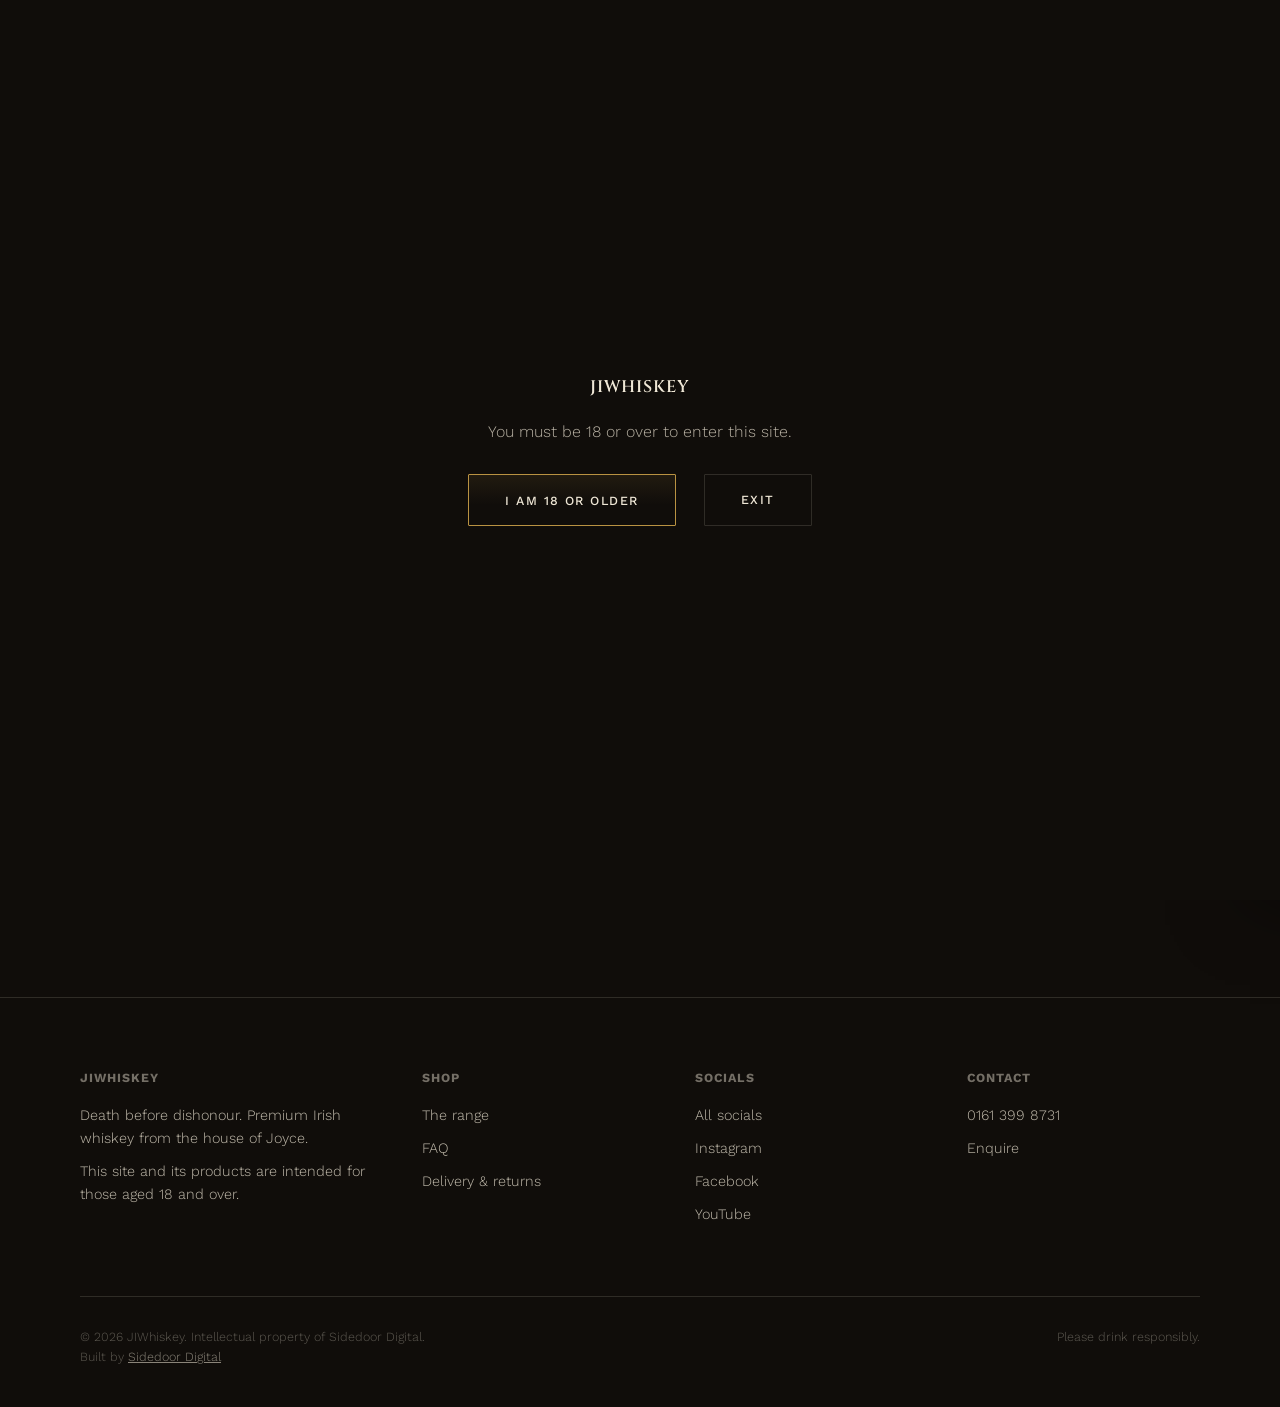
<file: contact.html>
<!DOCTYPE html>
<html lang="en">
<head>
<meta charset="UTF-8">
<meta name="viewport" content="width=device-width, initial-scale=1.0">
<title>Contact | JIWhiskey</title>
<meta name="description" content="Get in touch with JIWhiskey.">
<link rel="canonical" href="https://www.jiwhiskey.co.uk/contact.html">
<meta property="og:url" content="https://www.jiwhiskey.co.uk/contact.html">
<link rel="icon" href="/assets/icons/favicon.ico" sizes="any">
<link rel="icon" type="image/png" sizes="32x32" href="/assets/icons/favicon-32x32.png">
<link rel="icon" type="image/png" sizes="16x16" href="/assets/icons/favicon-16x16.png">
<link rel="apple-touch-icon" sizes="180x180" href="/assets/icons/apple-touch-icon.png">
<link rel="manifest" href="/site.webmanifest">
<meta name="theme-color" content="#100D0A">
<meta property="og:type" content="website">
<meta property="og:site_name" content="JIWhiskey">
<meta property="og:title" content="Contact | JIWhiskey">
<meta property="og:description" content="Get in touch with JIWhiskey.">
<meta property="og:image" content="https://www.jiwhiskey.co.uk/assets/img/og-image.jpg">
<meta property="og:image:width" content="1200">
<meta property="og:image:height" content="630">
<meta name="twitter:card" content="summary_large_image">
<meta name="twitter:title" content="Contact | JIWhiskey">
<meta name="twitter:description" content="Get in touch with JIWhiskey.">
<meta name="twitter:image" content="https://www.jiwhiskey.co.uk/assets/img/og-image.jpg">
<link rel="preconnect" href="https://fonts.googleapis.com">
<link rel="preconnect" href="https://fonts.gstatic.com" crossorigin>
<link href="https://fonts.googleapis.com/css2?family=Fraunces:opsz,wght@9..144,300;9..144,500;9..144,600;9..144,700&family=Cinzel:wght@400;600&family=Work+Sans:wght@300;400;500&display=swap" rel="stylesheet">
<link rel="stylesheet" href="/styles.css">
</head>
<body>

<div id="site-header"></div>

<section class="page-hero">
  <div class="wrap">
    <div class="eyebrow-plain">Contact</div>
    <h1>Get in touch.</h1>
  </div>
</section>

<section>
  <div class="wrap contact-grid">
    <form class="contact-form" id="contact-form">
      <label for="name">Name</label>
      <input id="name" name="name" type="text" required>
      <label for="email">Email</label>
      <input id="email" name="email" type="email" required>
      <label for="message">Message</label>
      <textarea id="message" name="message" rows="5" required></textarea>
      <input type="text" name="_gotcha" style="display:none" tabindex="-1" autocomplete="off">
      <button type="submit" class="btn">Send message</button>
      <p id="contact-status" style="margin-top:16px;font-size:0.88rem;display:none;"></p>
    </form>
    <div class="contact-details">
      <div class="eyebrow-plain">Direct</div>
      <a href="tel:01613998731">0161 399 8731</a>
      <a href="mailto:hello@jiwhiskey.co.uk">hello@jiwhiskey.co.uk</a>
      <div class="eyebrow-plain" style="margin-top:30px;">Elsewhere</div>
      <a href="/socials.html">All socials</a>
      <a href="https://www.3dfightclubofficial.com/" target="_blank" rel="noopener">3D Fight Club</a>
    </div>
  </div>
</section>

<div id="site-footer"></div>
<script src="/partials.js"></script>
<script>
  document.getElementById('contact-form').addEventListener('submit', async function (e) {
    e.preventDefault();
    var form = e.target;
    var btn = form.querySelector('button[type="submit"]');
    var status = document.getElementById('contact-status');
    var original = btn.textContent;
    btn.disabled = true;
    btn.textContent = 'Sending…';
    status.style.display = 'none';
    try {
      var res = await fetch('/api/contact', {
        method: 'POST',
        headers: { 'Content-Type': 'application/json' },
        body: JSON.stringify({
          name: form.name.value,
          email: form.email.value,
          message: form.message.value,
          _gotcha: form._gotcha.value
        })
      });
      var data = await res.json();
      if (!res.ok) throw new Error(data.error || 'Something went wrong.');
      status.textContent = "Thanks, your message is in. We'll be in touch shortly.";
      status.style.color = '#8fbf8f';
      status.style.display = 'block';
      form.reset();
    } catch (err) {
      status.textContent = err.message;
      status.style.color = '#c96a5c';
      status.style.display = 'block';
    } finally {
      btn.disabled = false;
      btn.textContent = original;
    }
  });
</script>
</body>
</html>
</file>
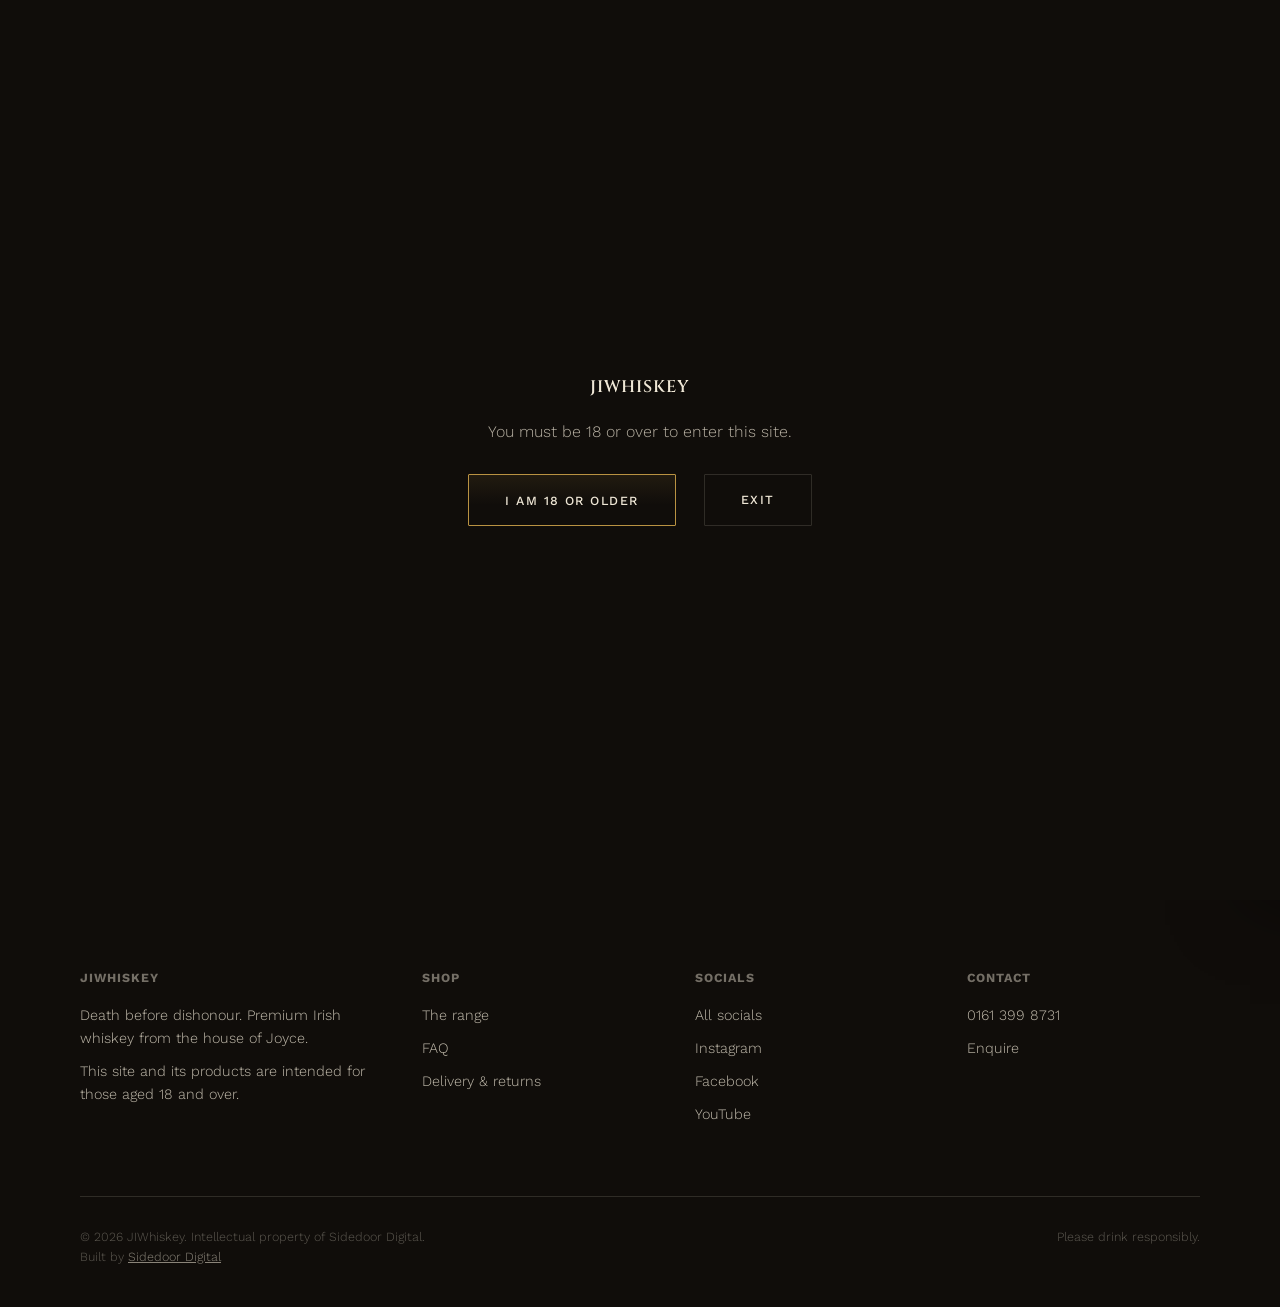
<file: delivery-returns.html>
<!DOCTYPE html>
<html lang="en">
<head>
<meta charset="UTF-8">
<meta name="viewport" content="width=device-width, initial-scale=1.0">
<title>Delivery & Returns | JIWhiskey</title>
<meta name="description" content="Delivery, returns, and terms for JIWhiskey.">
<link rel="canonical" href="https://www.jiwhiskey.co.uk/delivery-returns.html">
<meta property="og:url" content="https://www.jiwhiskey.co.uk/delivery-returns.html">
<link rel="icon" href="/assets/icons/favicon.ico" sizes="any">
<link rel="icon" type="image/png" sizes="32x32" href="/assets/icons/favicon-32x32.png">
<link rel="icon" type="image/png" sizes="16x16" href="/assets/icons/favicon-16x16.png">
<link rel="apple-touch-icon" sizes="180x180" href="/assets/icons/apple-touch-icon.png">
<link rel="manifest" href="/site.webmanifest">
<meta name="theme-color" content="#100D0A">
<meta property="og:type" content="website">
<meta property="og:site_name" content="JIWhiskey">
<meta property="og:title" content="Delivery & Returns | JIWhiskey">
<meta property="og:description" content="Delivery, returns, and terms for JIWhiskey.">
<meta property="og:image" content="https://www.jiwhiskey.co.uk/assets/img/og-image.jpg">
<meta property="og:image:width" content="1200">
<meta property="og:image:height" content="630">
<meta name="twitter:card" content="summary_large_image">
<meta name="twitter:title" content="Delivery & Returns | JIWhiskey">
<meta name="twitter:description" content="Delivery, returns, and terms for JIWhiskey.">
<meta name="twitter:image" content="https://www.jiwhiskey.co.uk/assets/img/og-image.jpg">
<link rel="preconnect" href="https://fonts.googleapis.com">
<link rel="preconnect" href="https://fonts.gstatic.com" crossorigin>
<link href="https://fonts.googleapis.com/css2?family=Fraunces:opsz,wght@9..144,300;9..144,500;9..144,600;9..144,700&family=Cinzel:wght@400;600&family=Work+Sans:wght@300;400;500&display=swap" rel="stylesheet">
<link rel="stylesheet" href="/styles.css">
</head>
<body>

<div id="site-header"></div>

<section class="page-hero">
  <div class="wrap">
    <div class="eyebrow-plain">Delivery &amp; returns</div>
    <h1>Shipping, returns, and terms.</h1>
  </div>
</section>

<section>
  <div class="wrap longform" style="max-width:800px;">
    <p>We currently ship throughout the UK and Ireland, with international shipping available to selected destinations upon request.</p>
    <p>As this is an age-restricted product, all deliveries require a signature from someone aged 18 or over. ID may be requested on delivery.</p>
    <p>If an order arrives damaged, incorrect, or there is an issue with the product, contact us promptly so we can arrange the appropriate replacement or resolution, subject to our terms and conditions.</p>
    <p>For any delivery or return query, get in touch via the <a href="/contact.html">contact page</a>.</p>
  </div>
</section>

<div id="site-footer"></div>
<script src="/partials.js"></script>
</body>
</html>
</file>
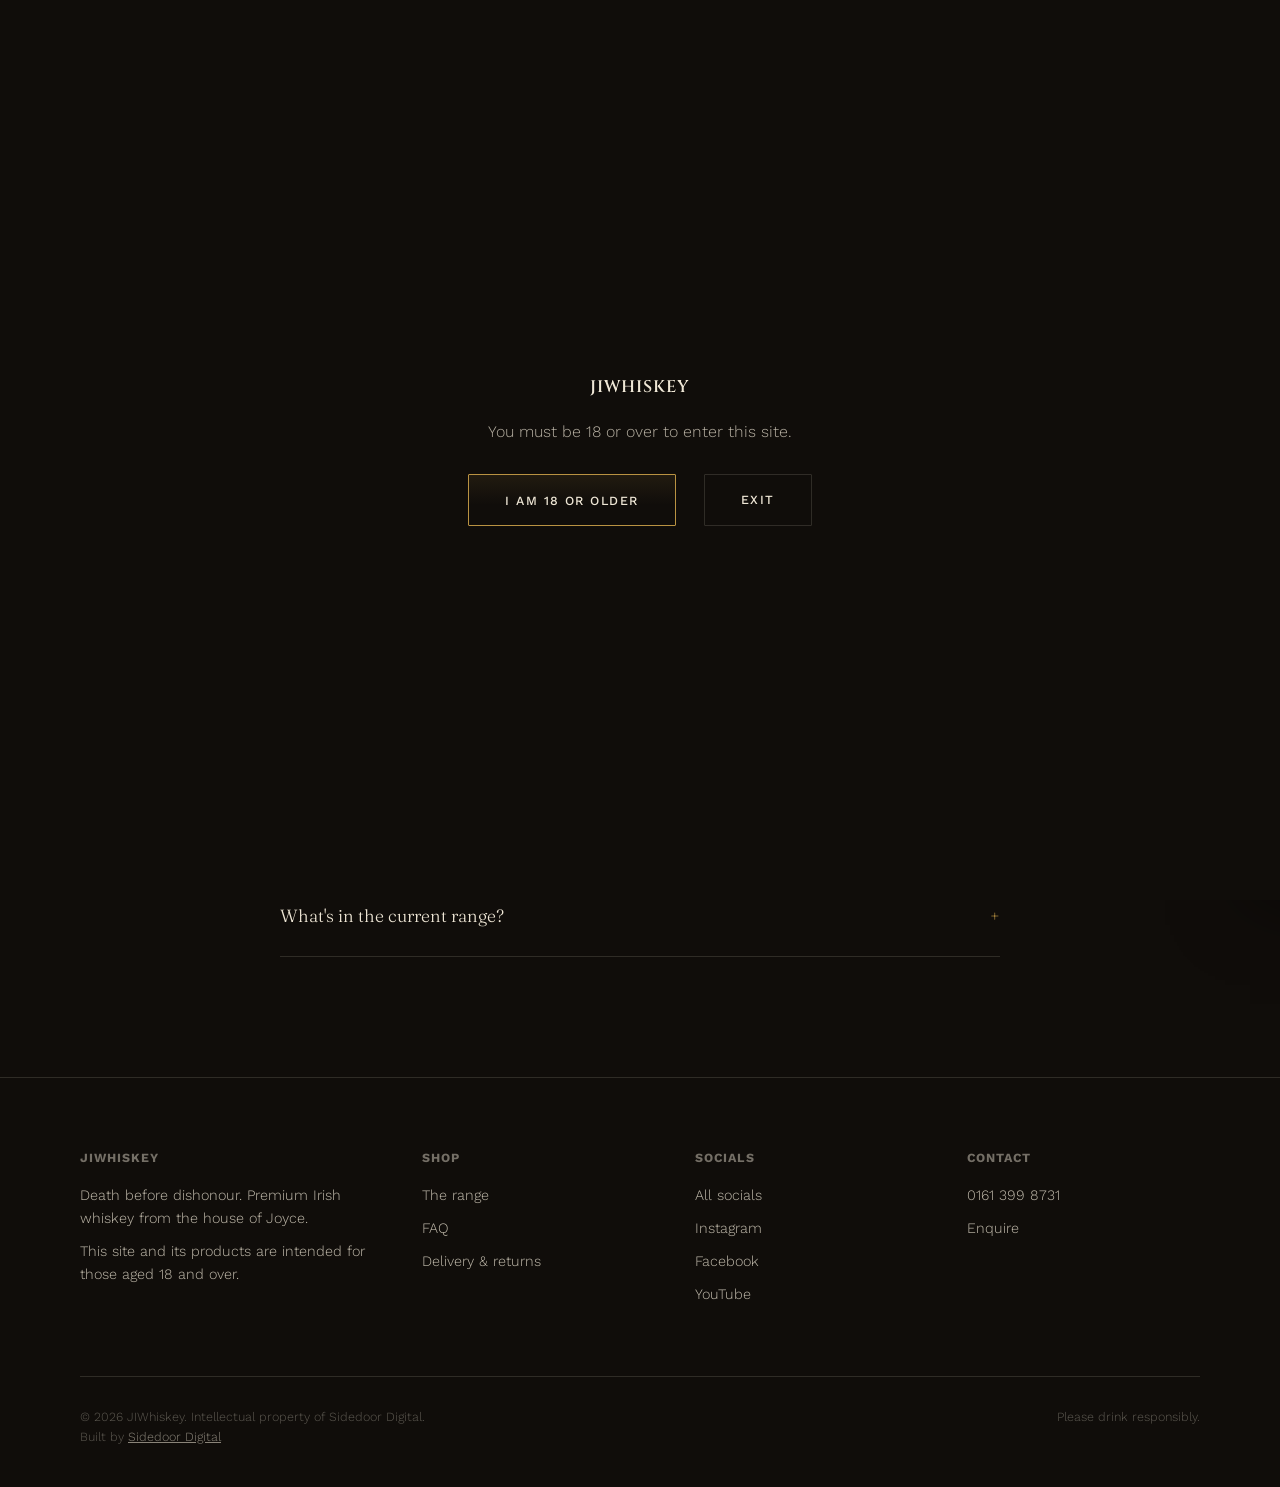
<file: faq.html>
<!DOCTYPE html>
<html lang="en">
<head>
<meta charset="UTF-8">
<meta name="viewport" content="width=device-width, initial-scale=1.0">
<title>FAQ | JIWhiskey</title>
<meta name="description" content="Frequently asked questions about JIWhiskey.">
<link rel="canonical" href="https://www.jiwhiskey.co.uk/faq.html">
<meta property="og:url" content="https://www.jiwhiskey.co.uk/faq.html">
<link rel="icon" href="/assets/icons/favicon.ico" sizes="any">
<link rel="icon" type="image/png" sizes="32x32" href="/assets/icons/favicon-32x32.png">
<link rel="icon" type="image/png" sizes="16x16" href="/assets/icons/favicon-16x16.png">
<link rel="apple-touch-icon" sizes="180x180" href="/assets/icons/apple-touch-icon.png">
<link rel="manifest" href="/site.webmanifest">
<meta name="theme-color" content="#100D0A">
<meta property="og:type" content="website">
<meta property="og:site_name" content="JIWhiskey">
<meta property="og:title" content="FAQ | JIWhiskey">
<meta property="og:description" content="Frequently asked questions about JIWhiskey.">
<meta property="og:image" content="https://www.jiwhiskey.co.uk/assets/img/og-image.jpg">
<meta property="og:image:width" content="1200">
<meta property="og:image:height" content="630">
<meta name="twitter:card" content="summary_large_image">
<meta name="twitter:title" content="FAQ | JIWhiskey">
<meta name="twitter:description" content="Frequently asked questions about JIWhiskey.">
<meta name="twitter:image" content="https://www.jiwhiskey.co.uk/assets/img/og-image.jpg">
<link rel="preconnect" href="https://fonts.googleapis.com">
<link rel="preconnect" href="https://fonts.gstatic.com" crossorigin>
<link href="https://fonts.googleapis.com/css2?family=Fraunces:opsz,wght@9..144,300;9..144,500;9..144,600;9..144,700&family=Cinzel:wght@400;600&family=Work+Sans:wght@300;400;500&display=swap" rel="stylesheet">
<link rel="stylesheet" href="/styles.css">
<script type="application/ld+json">
{
  "@context": "https://schema.org",
  "@type": "FAQPage",
  "mainEntity": [
    {
      "@type": "Question",
      "name": "Where do you ship?",
      "acceptedAnswer": { "@type": "Answer", "text": "We currently ship throughout the UK and Ireland, with international shipping available to selected destinations upon request." }
    },
    {
      "@type": "Question",
      "name": "How is the whiskey made?",
      "acceptedAnswer": { "@type": "Answer", "text": "JIWhiskey is produced and distilled in Ireland using carefully selected Irish whiskey. It is matured and finished to create a smooth, rich character, with cask selection playing an important part in the final flavour profile." }
    },
    {
      "@type": "Question",
      "name": "What's your returns policy?",
      "acceptedAnswer": { "@type": "Answer", "text": "If an order arrives damaged, incorrect, or there is an issue with the product, customers should contact us promptly so we can arrange the appropriate replacement or resolution, subject to our terms and conditions." }
    },
    {
      "@type": "Question",
      "name": "Do you offer trade or bulk orders?",
      "acceptedAnswer": { "@type": "Answer", "text": "Yes, we welcome trade, wholesale and bulk enquiries from bars, restaurants, retailers, distributors and other businesses. MOQs and preferential trade pricing can be discussed depending on order quantity and requirements." }
    },
    {
      "@type": "Question",
      "name": "What's in the current range?",
      "acceptedAnswer": { "@type": "Answer", "text": "Our range includes JIWhiskey Classic, our signature smooth Irish whiskey, alongside JIWhiskey Orange, which brings a distinctive orange flavour to the range." }
    }
  ]
}
</script>
</head>
<body>

<div id="site-header"></div>

<section class="page-hero">
  <div class="wrap">
    <div class="eyebrow-plain">FAQ</div>
    <h1>Questions, answered.</h1>
  </div>
</section>

<section>
  <div class="wrap" style="max-width:800px;">
    <details class="faq-item" open>
      <summary>Where do you ship?</summary>
      <p>We currently ship throughout the UK and Ireland, with international shipping available to selected destinations upon request.</p>
    </details>
    <details class="faq-item">
      <summary>How is the whiskey made?</summary>
      <p>JIWhiskey is produced and distilled in Ireland using carefully selected Irish whiskey. Our whiskey is matured and finished to create a smooth, rich character, with cask selection playing an important part in the final flavour profile.</p>
    </details>
    <details class="faq-item">
      <summary>What's your returns policy?</summary>
      <p>We have a straightforward returns policy. If an order arrives damaged, incorrect, or there is an issue with the product, customers should contact us promptly so we can arrange the appropriate replacement or resolution, subject to our terms and conditions.</p>
    </details>
    <details class="faq-item">
      <summary>Do you offer trade or bulk orders?</summary>
      <p>Yes, we welcome trade, wholesale and bulk enquiries from bars, restaurants, retailers, distributors and other businesses. MOQs and preferential trade pricing can be discussed depending on order quantity and requirements.</p>
    </details>
    <details class="faq-item">
      <summary>What's in the current range?</summary>
      <p>Our range includes JIWhiskey Classic, our signature smooth Irish whiskey, alongside our new JIWhiskey Orange, which brings a distinctive orange flavour to the range. Full specifications, including ABV, age statement and individual cask/finish details, can be supplied for each product upon request.</p>
    </details>
  </div>
</section>

<div id="site-footer"></div>
<script src="/partials.js"></script>
</body>
</html>
</file>
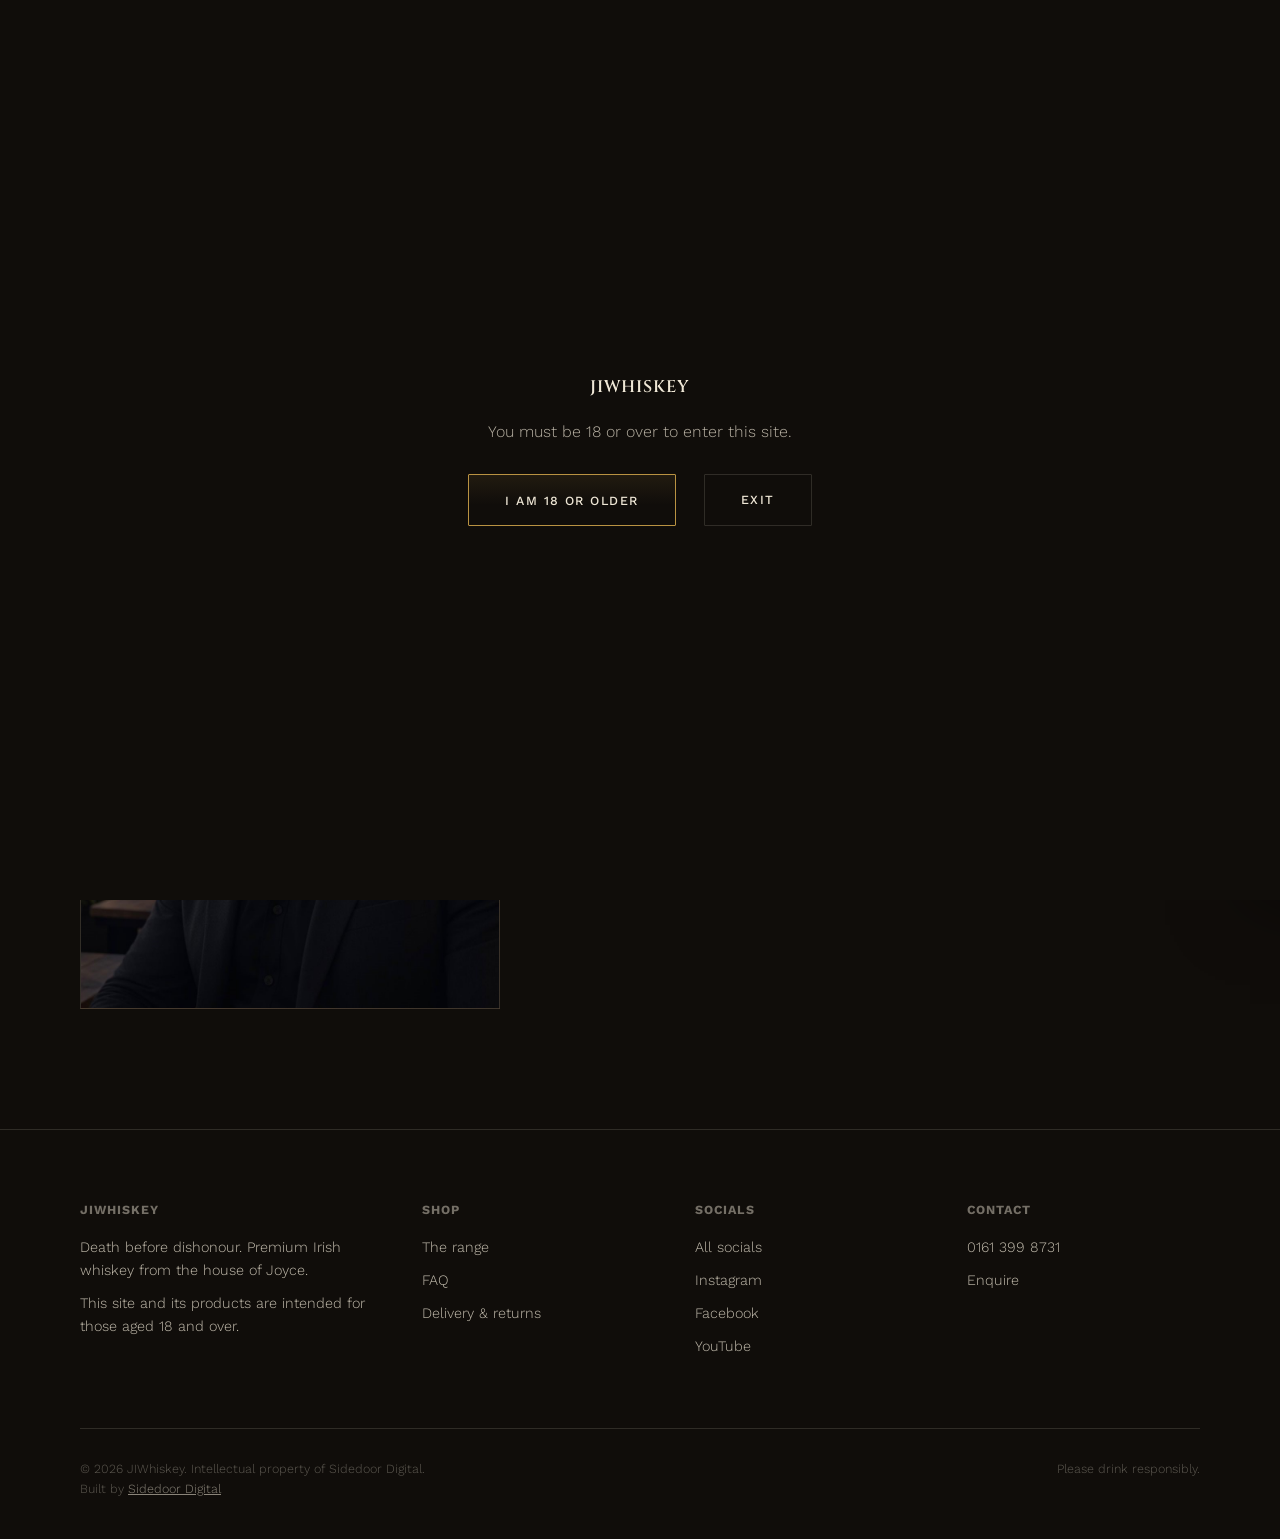
<file: founder.html>
<!DOCTYPE html>
<html lang="en">
<head>
<meta charset="UTF-8">
<meta name="viewport" content="width=device-width, initial-scale=1.0">
<title>The Founder | JIWhiskey</title>
<meta name="description" content="Dougie Joyce, founder of JIWhiskey.">
<link rel="canonical" href="https://www.jiwhiskey.co.uk/founder.html">
<meta property="og:url" content="https://www.jiwhiskey.co.uk/founder.html">
<link rel="icon" href="/assets/icons/favicon.ico" sizes="any">
<link rel="icon" type="image/png" sizes="32x32" href="/assets/icons/favicon-32x32.png">
<link rel="icon" type="image/png" sizes="16x16" href="/assets/icons/favicon-16x16.png">
<link rel="apple-touch-icon" sizes="180x180" href="/assets/icons/apple-touch-icon.png">
<link rel="manifest" href="/site.webmanifest">
<meta name="theme-color" content="#100D0A">
<meta property="og:type" content="website">
<meta property="og:site_name" content="JIWhiskey">
<meta property="og:title" content="The Founder | JIWhiskey">
<meta property="og:description" content="Dougie Joyce, founder of JIWhiskey.">
<meta property="og:image" content="https://www.jiwhiskey.co.uk/assets/img/og-image.jpg">
<meta property="og:image:width" content="1200">
<meta property="og:image:height" content="630">
<meta name="twitter:card" content="summary_large_image">
<meta name="twitter:title" content="The Founder | JIWhiskey">
<meta name="twitter:description" content="Dougie Joyce, founder of JIWhiskey.">
<meta name="twitter:image" content="https://www.jiwhiskey.co.uk/assets/img/og-image.jpg">
<link rel="preconnect" href="https://fonts.googleapis.com">
<link rel="preconnect" href="https://fonts.gstatic.com" crossorigin>
<link href="https://fonts.googleapis.com/css2?family=Fraunces:opsz,wght@9..144,300;9..144,500;9..144,600;9..144,700&family=Cinzel:wght@400;600&family=Work+Sans:wght@300;400;500&display=swap" rel="stylesheet">
<link rel="stylesheet" href="/styles.css">
</head>
<body>

<div id="site-header"></div>

<section class="page-hero">
  <div class="wrap">
    <div class="eyebrow-plain">The founder</div>
    <h1>Dougie Joyce</h1>
  </div>
</section>

<section>
  <div class="wrap founder-inner" style="display:grid;grid-template-columns:0.8fr 1.2fr;gap:70px;align-items:start;">
    <div class="founder-portrait" style="aspect-ratio:4/5;padding:0;overflow:hidden;">
      <img src="/assets/img/dougie-founder.png" alt="Dougie Joyce" style="width:100%;height:100%;object-fit:cover;display:block;">
    </div>
    <div class="longform">
      <p>Dougie built his name before he built this bottle. Founder of 3D Fight Club, owner of DJ Gym Wear, and a man whose reputation was earned in the ring long before it was printed on a label.</p>
      <p>JIWhiskey is the next chapter of that same story, carrying the Joyce family history and the Irish Traveller heritage he was raised in. Every decision on this whiskey, from the label to the taste, went through him first.</p>
      <p>Under his lead, the brand is set to grow beyond the UK and Ireland into the wider whiskey market, backed by the same following that's built everything else he's put his name to.</p>
      <div class="sign">Dougie Joyce</div>
    </div>
  </div>
</section>

<div id="site-footer"></div>
<script src="/partials.js"></script>
</body>
</html>
</file>
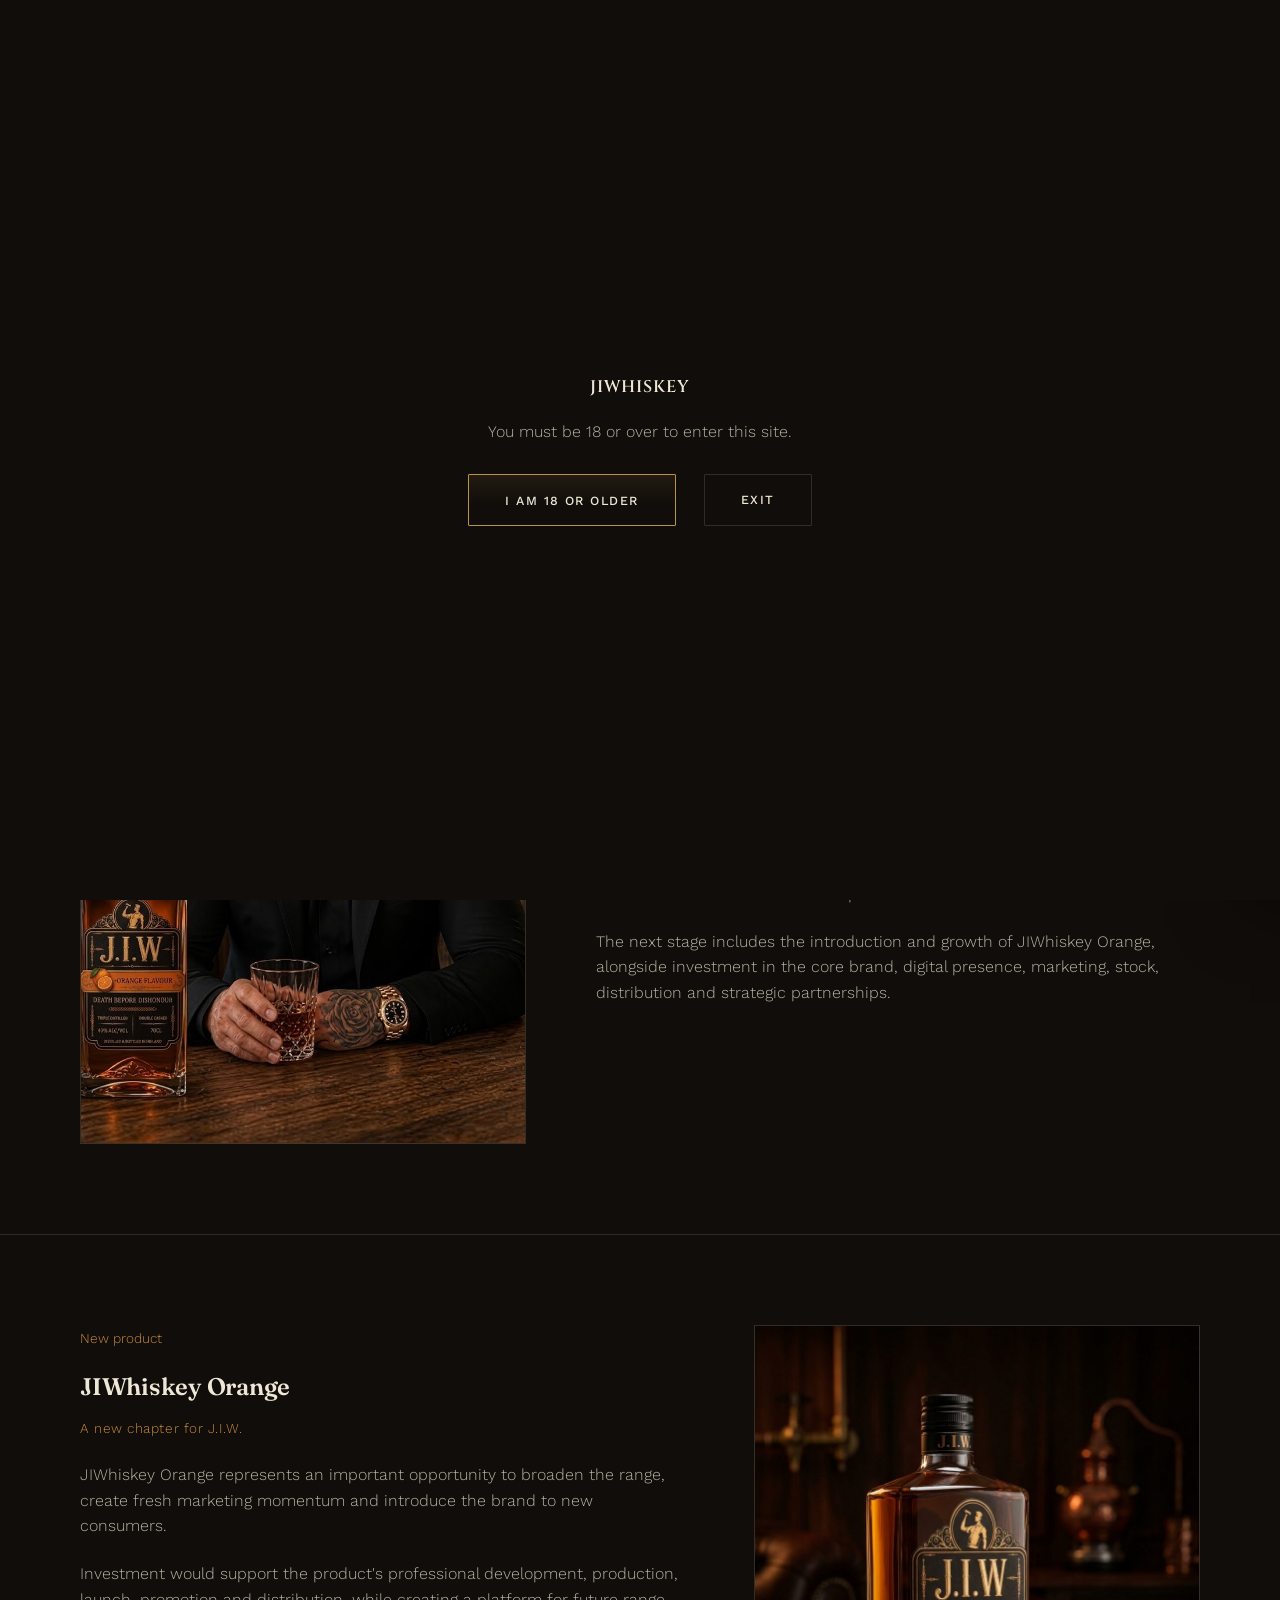
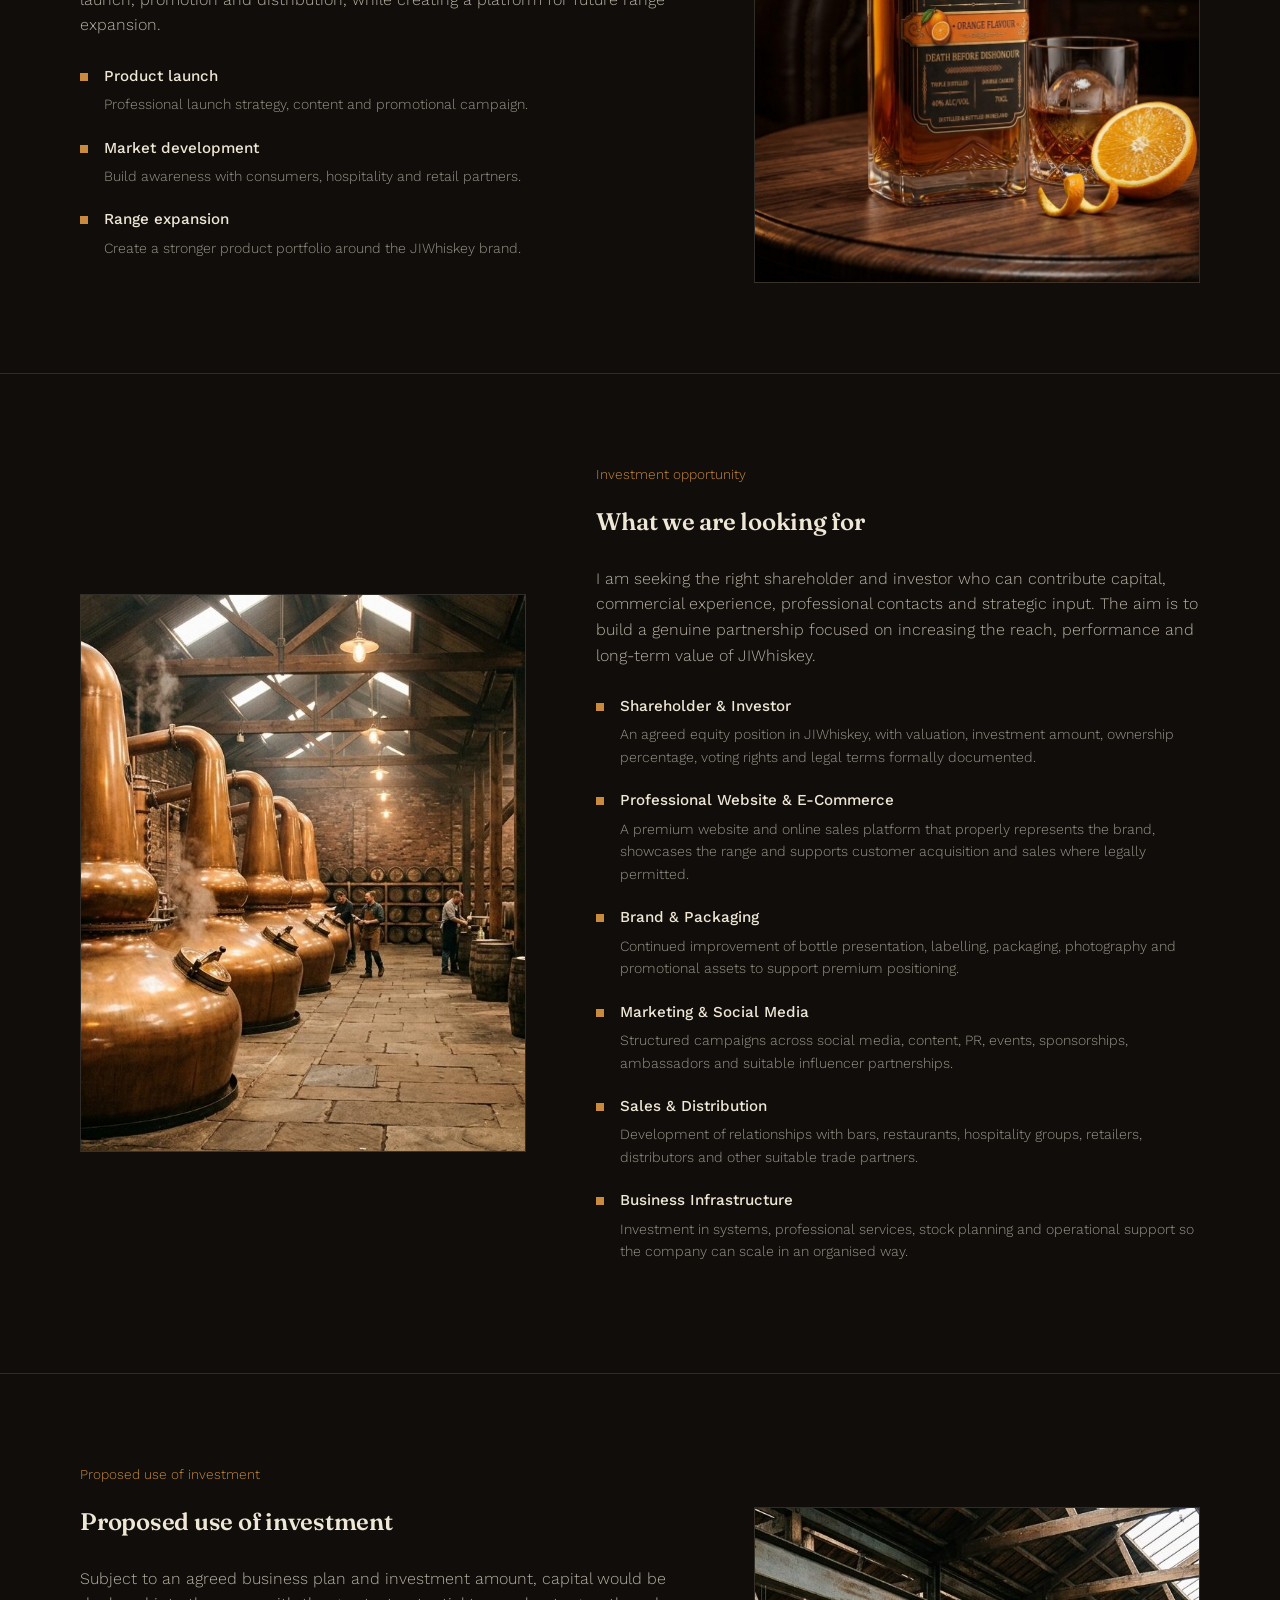
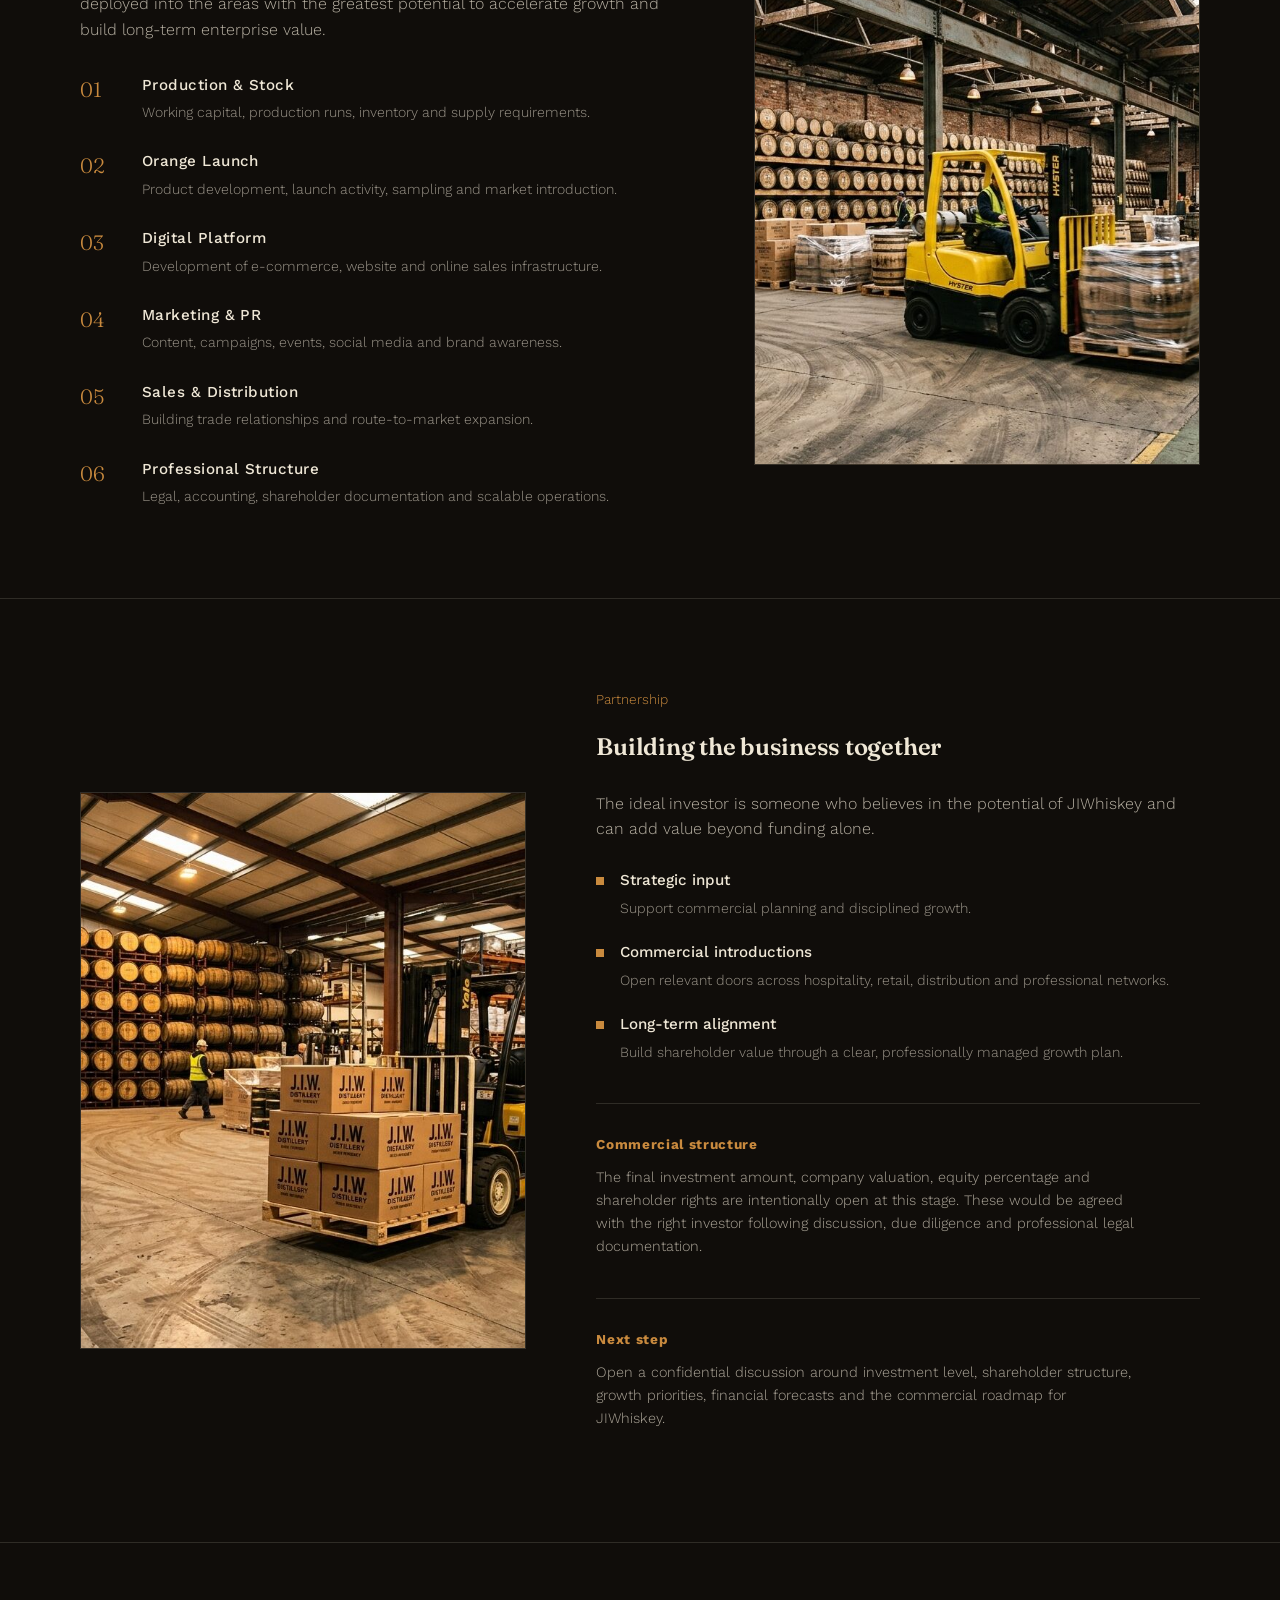
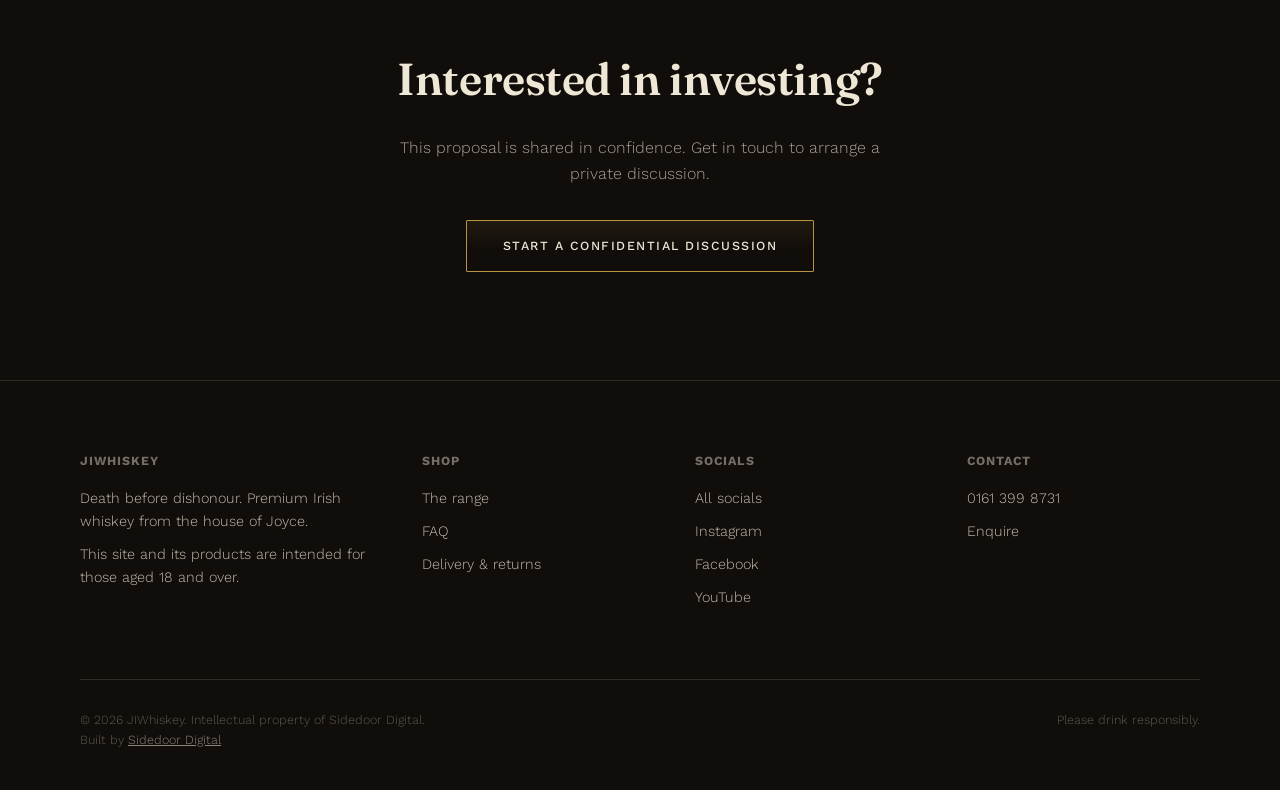
<file: investment.html>
<!DOCTYPE html>
<html lang="en">
<head>
<meta charset="UTF-8">
<meta name="viewport" content="width=device-width, initial-scale=1.0">
<title>Investment | JIWhiskey</title>
<meta name="description" content="A private investment and growth proposal for JIWhiskey.">
<link rel="canonical" href="https://www.jiwhiskey.co.uk/investment.html">
<meta property="og:url" content="https://www.jiwhiskey.co.uk/investment.html">
<link rel="icon" href="/assets/icons/favicon.ico" sizes="any">
<link rel="icon" type="image/png" sizes="32x32" href="/assets/icons/favicon-32x32.png">
<link rel="icon" type="image/png" sizes="16x16" href="/assets/icons/favicon-16x16.png">
<link rel="apple-touch-icon" sizes="180x180" href="/assets/icons/apple-touch-icon.png">
<link rel="manifest" href="/site.webmanifest">
<meta name="theme-color" content="#100D0A">
<meta property="og:type" content="website">
<meta property="og:site_name" content="JIWhiskey">
<meta property="og:title" content="Investment | JIWhiskey">
<meta property="og:description" content="A private investment and growth proposal for JIWhiskey.">
<meta property="og:image" content="https://www.jiwhiskey.co.uk/assets/img/og-image.jpg">
<meta property="og:image:width" content="1200">
<meta property="og:image:height" content="630">
<meta name="twitter:card" content="summary_large_image">
<meta name="twitter:title" content="Investment | JIWhiskey">
<meta name="twitter:description" content="A private investment and growth proposal for JIWhiskey.">
<meta name="twitter:image" content="https://www.jiwhiskey.co.uk/assets/img/og-image.jpg">
<meta name="robots" content="noindex, nofollow">
<link rel="preconnect" href="https://fonts.googleapis.com">
<link rel="preconnect" href="https://fonts.gstatic.com" crossorigin>
<link href="https://fonts.googleapis.com/css2?family=Fraunces:opsz,wght@9..144,300;9..144,500;9..144,600;9..144,700&family=Cinzel:wght@400;600&family=Work+Sans:wght@300;400;500&display=swap" rel="stylesheet">
<link rel="stylesheet" href="/styles.css">
</head>
<body>

<div id="site-header"></div>

<section class="page-hero" style="background:linear-gradient(180deg, rgba(16,13,10,0.55), rgba(16,13,10,0.94)), url('/assets/img/investment/hero-cover.jpg') center 65%/cover no-repeat;">
  <div class="wrap">
    <div class="inv-banner">Confidential investor brochure &mdash; not for public distribution</div>
    <div class="eyebrow-plain">Established 2022</div>
    <h1>Private investment &amp; growth proposal</h1>
    <p style="max-width:56ch;color:rgba(239,231,214,0.72);margin-top:20px;">A premium investment opportunity focused on scaling the JIWhiskey brand and launching JIWhiskey Orange.</p>
  </div>
</section>

<section class="inv-section">
  <div class="wrap inv-grid">
    <div class="inv-media"><img src="/assets/img/investment/founder-bottle.jpg" alt="JIWhiskey at the distillery"></div>
    <div class="longform">
      <div class="eyebrow-plain">The brand</div>
      <h2 style="margin-bottom:24px;">Established. Distinctive. Ready to grow.</h2>
      <p>JIWhiskey has been established since 2022 and is entering its next phase of development. The objective is to build a stronger, more professionally structured whiskey business with a clear identity, premium presentation and the commercial infrastructure required to scale.</p>
      <p>The next stage includes the introduction and growth of JIWhiskey Orange, alongside investment in the core brand, digital presence, marketing, stock, distribution and strategic partnerships.</p>
    </div>
  </div>
</section>

<section class="inv-section">
  <div class="wrap inv-grid reverse">
    <div class="inv-media"><img src="/assets/img/investment/orange-bottle.jpg" alt="JIWhiskey Orange bottle"></div>
    <div class="longform">
      <div class="eyebrow-plain">New product</div>
      <h2 style="margin-bottom:12px;">JIWhiskey Orange</h2>
      <p style="color:var(--whiskey-light);font-size:0.85rem;letter-spacing:0.04em;margin-bottom:22px;">A new chapter for J.I.W.</p>
      <p>JIWhiskey Orange represents an important opportunity to broaden the range, create fresh marketing momentum and introduce the brand to new consumers.</p>
      <p>Investment would support the product's professional development, production, launch, promotion and distribution, while creating a platform for future range expansion.</p>
      <ul class="inv-list">
        <li><h4>Product launch</h4><p>Professional launch strategy, content and promotional campaign.</p></li>
        <li><h4>Market development</h4><p>Build awareness with consumers, hospitality and retail partners.</p></li>
        <li><h4>Range expansion</h4><p>Create a stronger product portfolio around the JIWhiskey brand.</p></li>
      </ul>
    </div>
  </div>
</section>

<section class="inv-section">
  <div class="wrap inv-grid">
    <div class="inv-media"><img src="/assets/img/investment/distillery-stills.jpg" alt="Distillery copper stills"></div>
    <div class="longform">
      <div class="eyebrow-plain">Investment opportunity</div>
      <h2 style="margin-bottom:24px;">What we are looking for</h2>
      <p>I am seeking the right shareholder and investor who can contribute capital, commercial experience, professional contacts and strategic input. The aim is to build a genuine partnership focused on increasing the reach, performance and long-term value of JIWhiskey.</p>
      <ul class="inv-list">
        <li><h4>Shareholder &amp; Investor</h4><p>An agreed equity position in JIWhiskey, with valuation, investment amount, ownership percentage, voting rights and legal terms formally documented.</p></li>
        <li><h4>Professional Website &amp; E-Commerce</h4><p>A premium website and online sales platform that properly represents the brand, showcases the range and supports customer acquisition and sales where legally permitted.</p></li>
        <li><h4>Brand &amp; Packaging</h4><p>Continued improvement of bottle presentation, labelling, packaging, photography and promotional assets to support premium positioning.</p></li>
        <li><h4>Marketing &amp; Social Media</h4><p>Structured campaigns across social media, content, PR, events, sponsorships, ambassadors and suitable influencer partnerships.</p></li>
        <li><h4>Sales &amp; Distribution</h4><p>Development of relationships with bars, restaurants, hospitality groups, retailers, distributors and other suitable trade partners.</p></li>
        <li><h4>Business Infrastructure</h4><p>Investment in systems, professional services, stock planning and operational support so the company can scale in an organised way.</p></li>
      </ul>
    </div>
  </div>
</section>

<section class="inv-section">
  <div class="wrap inv-grid reverse">
    <div class="inv-media"><img src="/assets/img/investment/warehouse-stock.jpg" alt="Warehouse stock and logistics"></div>
    <div class="longform">
      <div class="eyebrow-plain">Proposed use of investment</div>
      <h2 style="margin-bottom:24px;">Proposed use of investment</h2>
      <p>Subject to an agreed business plan and investment amount, capital would be deployed into the areas with the greatest potential to accelerate growth and build long-term enterprise value.</p>
      <ol class="inv-numbered">
        <li><span class="num">01</span><div><h4>Production &amp; Stock</h4><p>Working capital, production runs, inventory and supply requirements.</p></div></li>
        <li><span class="num">02</span><div><h4>Orange Launch</h4><p>Product development, launch activity, sampling and market introduction.</p></div></li>
        <li><span class="num">03</span><div><h4>Digital Platform</h4><p>Development of e-commerce, website and online sales infrastructure.</p></div></li>
        <li><span class="num">04</span><div><h4>Marketing &amp; PR</h4><p>Content, campaigns, events, social media and brand awareness.</p></div></li>
        <li><span class="num">05</span><div><h4>Sales &amp; Distribution</h4><p>Building trade relationships and route-to-market expansion.</p></div></li>
        <li><span class="num">06</span><div><h4>Professional Structure</h4><p>Legal, accounting, shareholder documentation and scalable operations.</p></div></li>
      </ol>
    </div>
  </div>
</section>

<section class="inv-section">
  <div class="wrap inv-grid">
    <div class="inv-media"><img src="/assets/img/investment/barrels.jpg" alt="J.I.W distillery barrel store"></div>
    <div class="longform">
      <div class="eyebrow-plain">Partnership</div>
      <h2 style="margin-bottom:24px;">Building the business together</h2>
      <p>The ideal investor is someone who believes in the potential of JIWhiskey and can add value beyond funding alone.</p>
      <ul class="inv-list">
        <li><h4>Strategic input</h4><p>Support commercial planning and disciplined growth.</p></li>
        <li><h4>Commercial introductions</h4><p>Open relevant doors across hospitality, retail, distribution and professional networks.</p></li>
        <li><h4>Long-term alignment</h4><p>Build shareholder value through a clear, professionally managed growth plan.</p></li>
      </ul>
      <div class="inv-note">
        <h4>Commercial structure</h4>
        <p>The final investment amount, company valuation, equity percentage and shareholder rights are intentionally open at this stage. These would be agreed with the right investor following discussion, due diligence and professional legal documentation.</p>
      </div>
      <div class="inv-note">
        <h4>Next step</h4>
        <p>Open a confidential discussion around investment level, shareholder structure, growth priorities, financial forecasts and the commercial roadmap for JIWhiskey.</p>
      </div>
    </div>
  </div>
</section>

<section class="inv-cta">
  <div class="wrap">
    <h2>Interested in investing?</h2>
    <p>This proposal is shared in confidence. Get in touch to arrange a private discussion.</p>
    <a href="/contact.html" class="btn">Start a confidential discussion</a>
  </div>
</section>

<div id="site-footer"></div>
<script src="/partials.js"></script>
</body>
</html>
</file>
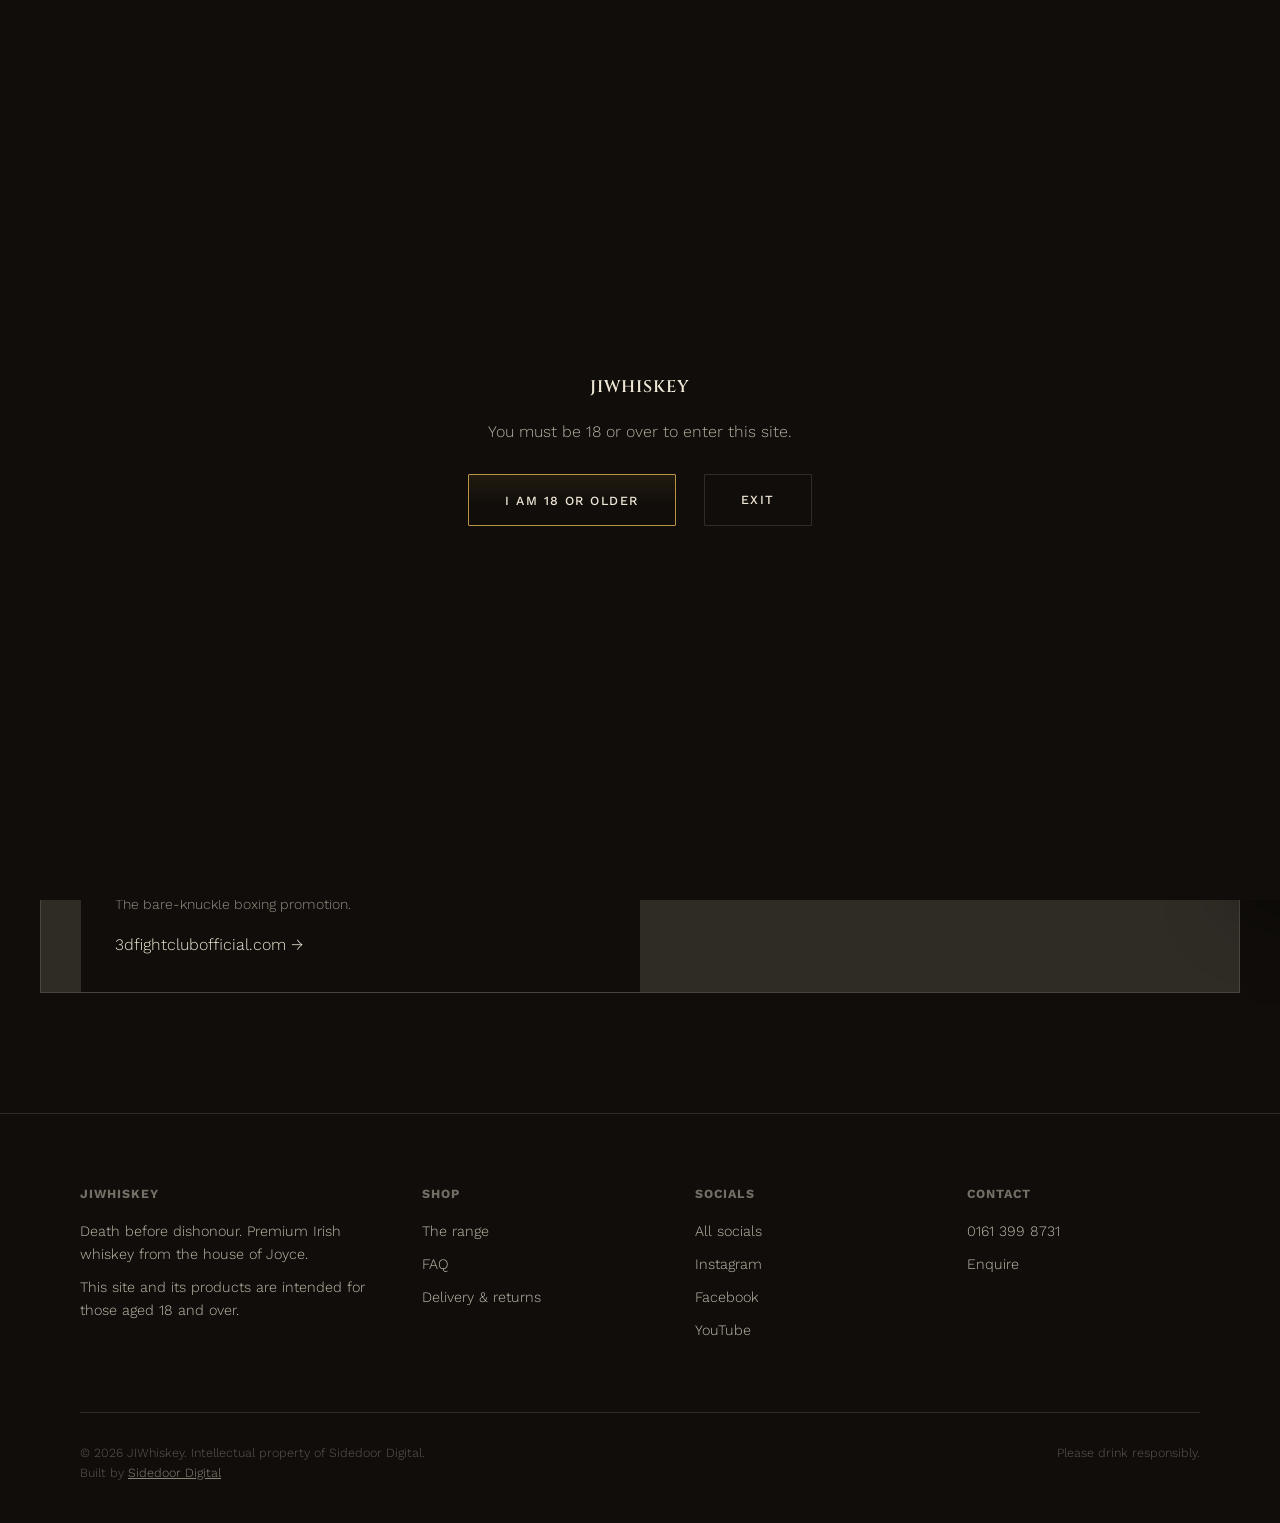
<file: socials.html>
<!DOCTYPE html>
<html lang="en">
<head>
<meta charset="UTF-8">
<meta name="viewport" content="width=device-width, initial-scale=1.0">
<title>Socials | JIWhiskey</title>
<meta name="description" content="Follow JIWhiskey and Dougie Joyce.">
<link rel="canonical" href="https://www.jiwhiskey.co.uk/socials.html">
<meta property="og:url" content="https://www.jiwhiskey.co.uk/socials.html">
<link rel="icon" href="/assets/icons/favicon.ico" sizes="any">
<link rel="icon" type="image/png" sizes="32x32" href="/assets/icons/favicon-32x32.png">
<link rel="icon" type="image/png" sizes="16x16" href="/assets/icons/favicon-16x16.png">
<link rel="apple-touch-icon" sizes="180x180" href="/assets/icons/apple-touch-icon.png">
<link rel="manifest" href="/site.webmanifest">
<meta name="theme-color" content="#100D0A">
<meta property="og:type" content="website">
<meta property="og:site_name" content="JIWhiskey">
<meta property="og:title" content="Socials | JIWhiskey">
<meta property="og:description" content="Follow JIWhiskey and Dougie Joyce.">
<meta property="og:image" content="https://www.jiwhiskey.co.uk/assets/img/og-image.jpg">
<meta property="og:image:width" content="1200">
<meta property="og:image:height" content="630">
<meta name="twitter:card" content="summary_large_image">
<meta name="twitter:title" content="Socials | JIWhiskey">
<meta name="twitter:description" content="Follow JIWhiskey and Dougie Joyce.">
<meta name="twitter:image" content="https://www.jiwhiskey.co.uk/assets/img/og-image.jpg">
<link rel="preconnect" href="https://fonts.googleapis.com">
<link rel="preconnect" href="https://fonts.gstatic.com" crossorigin>
<link href="https://fonts.googleapis.com/css2?family=Fraunces:opsz,wght@9..144,300;9..144,500;9..144,600;9..144,700&family=Cinzel:wght@400;600&family=Work+Sans:wght@300;400;500&display=swap" rel="stylesheet">
<link rel="stylesheet" href="/styles.css">
</head>
<body>

<div id="site-header"></div>

<section class="page-hero">
  <div class="wrap">
    <div class="eyebrow-plain">Socials</div>
    <h1>Follow along.</h1>
  </div>
</section>

<section>
  <div class="wrap social-grid">
    <div class="social-card">
      <h3>Instagram</h3>
      <p>Dougie Joyce, personal.</p>
      <a class="link" href="https://www.instagram.com/dougiejoyce_iam_manchester2023/" target="_blank" rel="noopener">@dougiejoyce_iam_manchester2023 →</a>
    </div>
    <div class="social-card">
      <h3>Facebook</h3>
      <p>Dougie Joyce Official.</p>
      <a class="link" href="https://www.facebook.com/DougieJoyceOfficial/" target="_blank" rel="noopener">Dougie Joyce Official →</a>
    </div>
    <div class="social-card">
      <h3>YouTube</h3>
      <p>Dougie Joyce Official.</p>
      <a class="link" href="https://www.youtube.com/c/DougieJoyceOfficial" target="_blank" rel="noopener">Dougie Joyce Official →</a>
    </div>
    <div class="social-card">
      <h3>DJ Gym Wear</h3>
      <p>Training kit, on Instagram.</p>
      <a class="link" href="https://www.instagram.com/dj_gym_wear" target="_blank" rel="noopener">@dj_gym_wear →</a>
    </div>
    <div class="social-card">
      <h3>3D Fight Club</h3>
      <p>The bare-knuckle boxing promotion.</p>
      <a class="link" href="https://www.3dfightclubofficial.com/" target="_blank" rel="noopener">3dfightclubofficial.com →</a>
    </div>
  </div>
</section>

<div id="site-footer"></div>
<script src="/partials.js"></script>
</body>
</html>
</file>
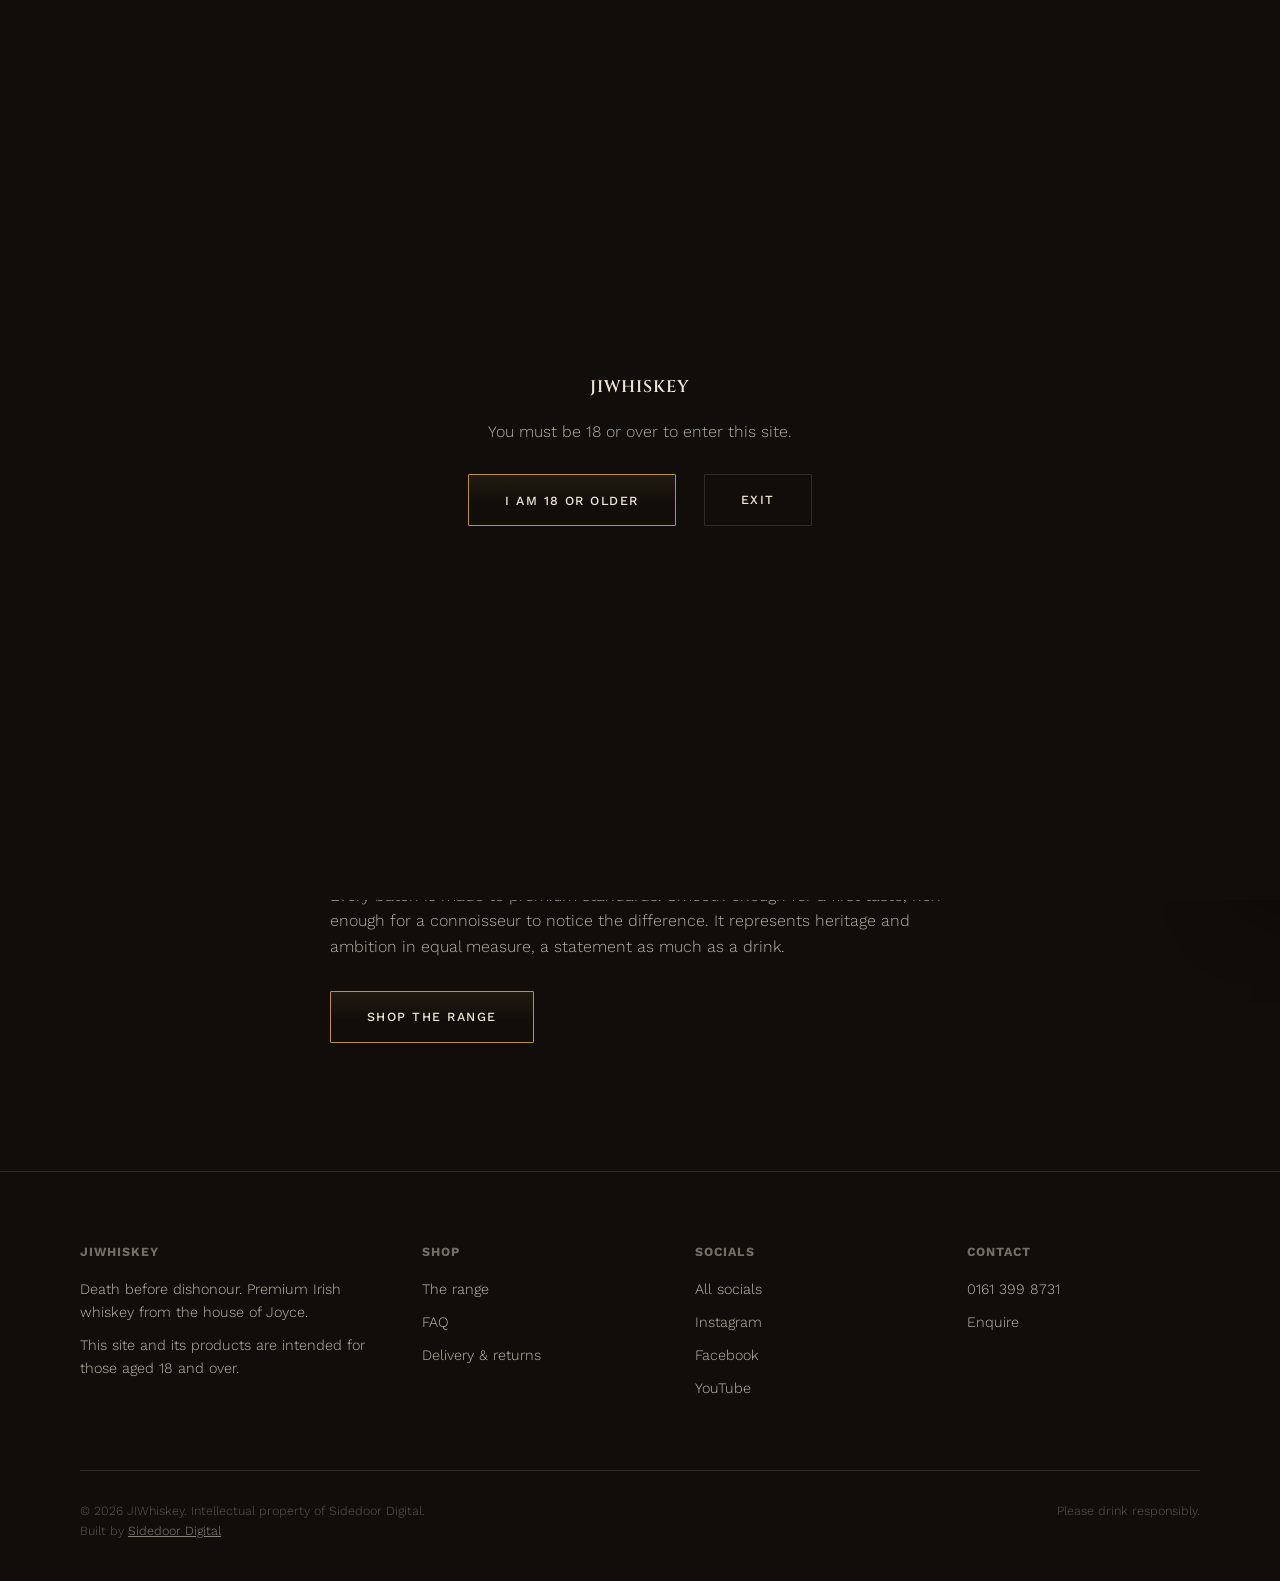
<file: story.html>
<!DOCTYPE html>
<html lang="en">
<head>
<meta charset="UTF-8">
<meta name="viewport" content="width=device-width, initial-scale=1.0">
<title>Our Story | JIWhiskey</title>
<meta name="description" content="The history of the Joyce family, from Connacht and the Tribes of Galway to the Irish Traveller community, and how it led to this whiskey.">
<link rel="canonical" href="https://www.jiwhiskey.co.uk/story.html">
<meta property="og:url" content="https://www.jiwhiskey.co.uk/story.html">
<link rel="icon" href="/assets/icons/favicon.ico" sizes="any">
<link rel="icon" type="image/png" sizes="32x32" href="/assets/icons/favicon-32x32.png">
<link rel="icon" type="image/png" sizes="16x16" href="/assets/icons/favicon-16x16.png">
<link rel="apple-touch-icon" sizes="180x180" href="/assets/icons/apple-touch-icon.png">
<link rel="manifest" href="/site.webmanifest">
<meta name="theme-color" content="#100D0A">
<meta property="og:type" content="website">
<meta property="og:site_name" content="JIWhiskey">
<meta property="og:title" content="Our Story | JIWhiskey">
<meta property="og:description" content="The history of the Joyce family, from Connacht and the Tribes of Galway to the Irish Traveller community, and how it led to this whiskey.">
<meta property="og:image" content="https://www.jiwhiskey.co.uk/assets/img/og-image.jpg">
<meta property="og:image:width" content="1200">
<meta property="og:image:height" content="630">
<meta name="twitter:card" content="summary_large_image">
<meta name="twitter:title" content="Our Story | JIWhiskey">
<meta name="twitter:description" content="The history of the Joyce family, from Connacht and the Tribes of Galway to the Irish Traveller community, and how it led to this whiskey.">
<meta name="twitter:image" content="https://www.jiwhiskey.co.uk/assets/img/og-image.jpg">
<link rel="preconnect" href="https://fonts.googleapis.com">
<link rel="preconnect" href="https://fonts.gstatic.com" crossorigin>
<link href="https://fonts.googleapis.com/css2?family=Fraunces:opsz,wght@9..144,300;9..144,500;9..144,600;9..144,700&family=Cinzel:wght@400;600&family=Work+Sans:wght@300;400;500&display=swap" rel="stylesheet">
<link rel="stylesheet" href="/styles.css">
</head>
<body>

<div id="site-header"></div>

<section class="page-hero">
  <div class="wrap">
    <div class="eyebrow-plain">Our story</div>
    <h1>Joyce's Country to your glass.</h1>
  </div>
</section>

<section>
  <div class="wrap longform">
    <p>The Joyce name runs deep through Connacht. It's believed to trace back to a Breton name meaning "lord," carried to Ireland by the Normans and settled by Thomas de Jorse in County Galway in 1283. That corner of Galway and Mayo became known as Joyce's Country, and the family became one of the Tribes of Galway, the fourteen merchant families who ran the city's political and commercial life through the medieval period.</p>
    <p>The Joyce name is also closely tied to the Irish Traveller community, where it remains one of the most recognised family names in the UK today. That community carries its own distinct culture and history, a nomadic way of life with customs and language that have held firm through generations.</p>
    <p>Founded by Dougie Joyce in 2022, this whiskey is built on that same heritage. Not a brand invented from nothing, but a name that already meant resilience, tradition, and success, now poured into a bottle.</p>
    <p>Every batch is made to premium standards. Smooth enough for a first taste, rich enough for a connoisseur to notice the difference. It represents heritage and ambition in equal measure, a statement as much as a drink.</p>
    <a href="/shop.html" class="btn" style="display:inline-block;margin-top:10px;">Shop the range</a>
  </div>
</section>

<div id="site-footer"></div>
<script src="/partials.js"></script>
</body>
</html>
</file>
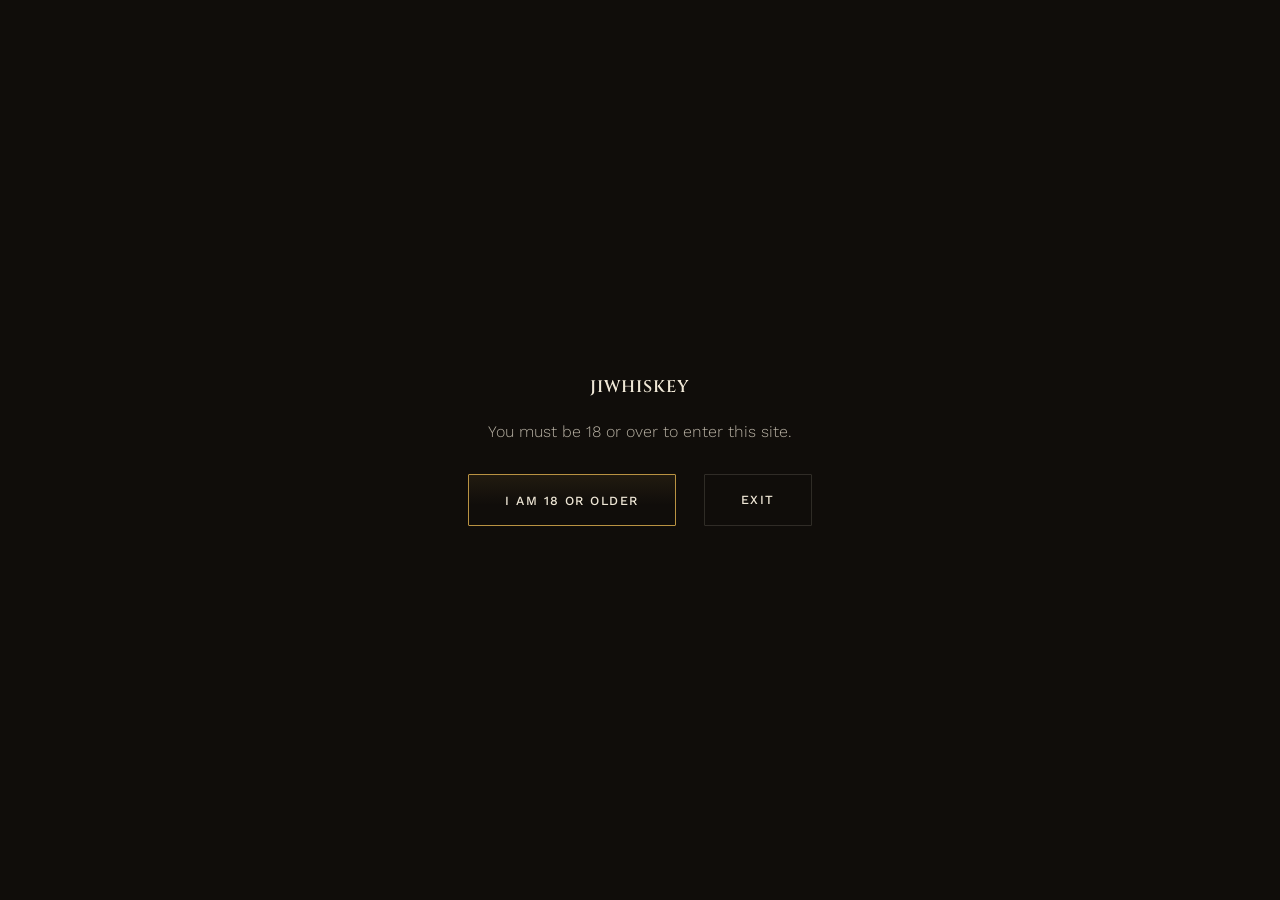
<file: success.html>
<!DOCTYPE html>
<html lang="en">
<head>
<meta charset="UTF-8">
<meta name="viewport" content="width=device-width, initial-scale=1.0">
<link rel="icon" href="/assets/icons/favicon.ico" sizes="any">
<link rel="icon" type="image/png" sizes="32x32" href="/assets/icons/favicon-32x32.png">
<link rel="icon" type="image/png" sizes="16x16" href="/assets/icons/favicon-16x16.png">
<link rel="apple-touch-icon" sizes="180x180" href="/assets/icons/apple-touch-icon.png">
<link rel="manifest" href="/site.webmanifest">
<meta name="theme-color" content="#100D0A">
<meta property="og:type" content="website">
<meta property="og:site_name" content="JIWhiskey">
<meta property="og:title" content="Order confirmed | JIWhiskey">
<meta property="og:description" content="Your JIWhiskey order is confirmed.">
<meta property="og:image" content="https://www.jiwhiskey.co.uk/assets/img/og-image.jpg">
<meta property="og:image:width" content="1200">
<meta property="og:image:height" content="630">
<meta name="twitter:card" content="summary_large_image">
<meta name="twitter:title" content="Order confirmed | JIWhiskey">
<meta name="twitter:description" content="Your JIWhiskey order is confirmed.">
<meta name="twitter:image" content="https://www.jiwhiskey.co.uk/assets/img/og-image.jpg">
<title>Order confirmed | JIWhiskey</title>
<meta name="robots" content="noindex">
<link rel="preconnect" href="https://fonts.googleapis.com">
<link rel="preconnect" href="https://fonts.gstatic.com" crossorigin>
<link href="https://fonts.googleapis.com/css2?family=Fraunces:opsz,wght@9..144,300;9..144,500;9..144,600;9..144,700&family=Cinzel:wght@400;600&family=Work+Sans:wght@300;400;500&display=swap" rel="stylesheet">
<link rel="stylesheet" href="/styles.css">
</head>
<body>

<div id="site-header"></div>

<section class="page-hero">
  <div class="wrap">
    <div class="eyebrow-plain">Order confirmed</div>
    <h1>Death before dishonour.</h1>
    <p>Your order is in. A confirmation and receipt have been sent to your email.</p>
    <a href="/shop.html" class="btn" style="margin-top:20px;display:inline-block;">Back to shop</a>
  </div>
</section>

<div id="site-footer"></div>
<script src="/partials.js"></script>
<script>
  // Payment went through to get here, so whatever was in the cart has been
  // bought. Clear it so it doesn't reappear on the next visit.
  if (window.JIWCart) window.JIWCart.clear();
</script>
</body>
</html>
</file>
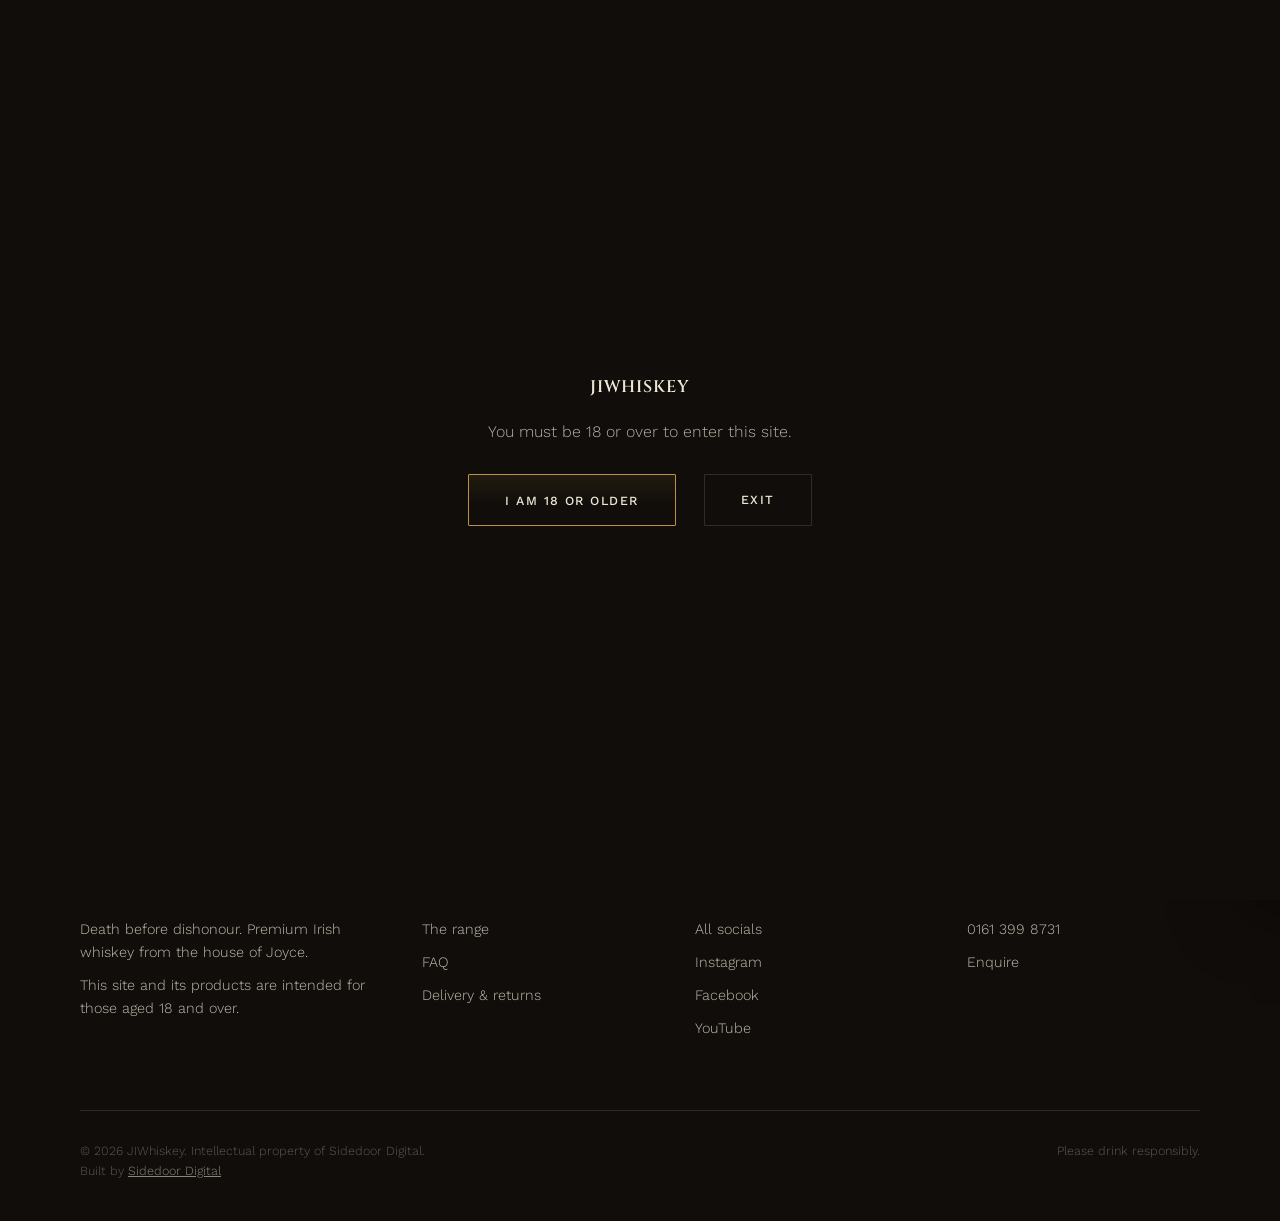
<file: videos.html>
<!DOCTYPE html>
<html lang="en">
<head>
<meta charset="UTF-8">
<meta name="viewport" content="width=device-width, initial-scale=1.0">
<title>Videos | JIWhiskey</title>
<meta name="description" content="Watch Dougie Joyce and JIWhiskey in action, from the distillery to the ring.">
<link rel="canonical" href="https://www.jiwhiskey.co.uk/videos.html">
<meta property="og:url" content="https://www.jiwhiskey.co.uk/videos.html">
<link rel="icon" href="/assets/icons/favicon.ico" sizes="any">
<link rel="icon" type="image/png" sizes="32x32" href="/assets/icons/favicon-32x32.png">
<link rel="icon" type="image/png" sizes="16x16" href="/assets/icons/favicon-16x16.png">
<link rel="apple-touch-icon" sizes="180x180" href="/assets/icons/apple-touch-icon.png">
<link rel="manifest" href="/site.webmanifest">
<meta name="theme-color" content="#100D0A">
<meta property="og:type" content="website">
<meta property="og:site_name" content="JIWhiskey">
<meta property="og:title" content="Videos | JIWhiskey">
<meta property="og:description" content="Watch Dougie Joyce and JIWhiskey in action, from the distillery to the ring.">
<meta property="og:image" content="https://www.jiwhiskey.co.uk/assets/img/og-image.jpg">
<meta property="og:image:width" content="1200">
<meta property="og:image:height" content="630">
<meta name="twitter:card" content="summary_large_image">
<meta name="twitter:title" content="Videos | JIWhiskey">
<meta name="twitter:description" content="Watch Dougie Joyce and JIWhiskey in action, from the distillery to the ring.">
<meta name="twitter:image" content="https://www.jiwhiskey.co.uk/assets/img/og-image.jpg">
<link rel="preconnect" href="https://fonts.googleapis.com">
<link rel="preconnect" href="https://fonts.gstatic.com" crossorigin>
<link href="https://fonts.googleapis.com/css2?family=Fraunces:opsz,wght@9..144,300;9..144,500;9..144,600;9..144,700&family=Cinzel:wght@400;600&family=Work+Sans:wght@300;400;500&display=swap" rel="stylesheet">
<link rel="stylesheet" href="/styles.css">
<script type="application/ld+json">
{
  "@context": "https://schema.org",
  "@type": "CollectionPage",
  "name": "JIWhiskey Videos",
  "url": "https://www.jiwhiskey.co.uk/videos.html",
  "description": "Videos of Dougie Joyce and JIWhiskey."
}
</script>
</head>
<body>

<div id="site-header"></div>

<section class="page-hero">
  <div class="wrap">
    <div class="eyebrow-plain">Videos</div>
    <h1>See it for yourself.</h1>
    <p style="max-width:56ch;color:rgba(239,231,214,0.72);margin-top:16px;">Dougie Joyce, the distillery, and the whiskey, straight from the source.</p>
  </div>
</section>

<section>
  <div class="wrap">
    <div id="video-grid" class="video-grid"></div>
    <div id="video-empty" class="video-empty" style="display:none;">
      New footage is on the way. Check back soon.
    </div>
  </div>
</section>

<div id="site-footer"></div>
<script src="/partials.js"></script>
<script>
(async function () {
  const grid = document.getElementById('video-grid');
  const empty = document.getElementById('video-empty');

  function formatDate(iso) {
    try {
      return new Date(iso).toLocaleDateString('en-GB', { day: 'numeric', month: 'long', year: 'numeric' });
    } catch (e) {
      return '';
    }
  }

  function escapeHtml(str) {
    const d = document.createElement('div');
    d.textContent = str || '';
    return d.innerHTML;
  }

  function cardHTML(video) {
    return `
      <div class="video-card">
        <div class="video-frame">
          <video controls preload="metadata" playsinline src="/assets/videos/${encodeURIComponent(video.file)}"></video>
        </div>
        <div class="video-meta">
          <h3>${escapeHtml(video.title)}</h3>
          <div class="video-date">${formatDate(video.addedAt)}</div>
        </div>
      </div>
    `;
  }

  try {
    const res = await fetch('/assets/videos/manifest.json', { cache: 'no-store' });
    const videos = await res.json();

    if (!Array.isArray(videos) || !videos.length) {
      empty.style.display = 'block';
      return;
    }

    grid.innerHTML = videos.map(cardHTML).join('');
  } catch (e) {
    empty.style.display = 'block';
  }
})();
</script>
</body>
</html>
</file>
<file: styles.css>
:root{
    --ink:#100D0A;
    --parchment:#EFE7D6;
    --whiskey:#A9631E;
    --whiskey-light:#C98A3E;
    --gold:#B99242;
    --oxblood:#5C1A1A;
    --green:#1D2B20;
    --line: rgba(239,231,214,0.14);
  }
  *{box-sizing:border-box;margin:0;padding:0;}
  html{scroll-behavior:smooth;}
  body{
    background:var(--ink);
    color:var(--parchment);
    font-family:'Work Sans',sans-serif;
    font-weight:300;
    line-height:1.6;
    overflow-x:hidden;
    position:relative;
  }
  /* Fine film-grain overlay, reads as premium print texture rather than flat digital black */
  body::before{
    content:'';
    position:fixed;inset:0;
    z-index:1;
    pointer-events:none;
    opacity:0.035;
    mix-blend-mode:overlay;
    background-image:url("data:image/svg+xml;utf8,<svg xmlns='http://www.w3.org/2000/svg' width='120' height='120'><filter id='n'><feTurbulence type='fractalNoise' baseFrequency='0.9' numOctaves='2' stitchTiles='stitch'/></filter><rect width='100%25' height='100%25' filter='url(%23n)'/></svg>");
  }
  header, footer, section, .age-gate{position:relative;z-index:2;}
  h1,h2,h3,.display{
    font-family:'Fraunces',serif;
    font-weight:600;
    letter-spacing:-0.01em;
  }
  a{color:inherit;text-decoration:none;}
  .wrap{max-width:1200px;margin:0 auto;padding:0 40px;}
  @media(max-width:700px){.wrap{padding:0 22px;}}

  /* NAV */
  header{
    position:fixed;top:0;left:0;right:0;z-index:50;
    padding:22px 0;
    background:linear-gradient(to bottom, rgba(16,13,10,0.9), transparent);
  }
  nav{display:flex;justify-content:space-between;align-items:center;}
  .brand{font-family:'Cinzel',serif;font-weight:600;font-size:1.05rem;letter-spacing:0.06em;}
  .navlinks{display:flex;gap:34px;font-size:0.85rem;letter-spacing:0.02em;}
  .navlinks a{opacity:0.75;transition:opacity 0.25s;}
  .navlinks a:hover{opacity:1;}
  .navlinks{display:none;}
  @media(min-width:820px){.navlinks{display:flex;}}

  .nav-toggle{
    display:flex;
    flex-direction:column;
    justify-content:center;
    align-items:center;
    gap:5px;
    width:38px;height:38px;
    background:transparent;
    border:1px solid var(--line);
    cursor:pointer;
    padding:0;
  }
  .nav-toggle span{
    display:block;width:18px;height:1px;background:var(--parchment);
    transition:transform 0.25s, opacity 0.25s;
  }
  .nav-toggle.open span:nth-child(1){transform:translateY(6px) rotate(45deg);}
  .nav-toggle.open span:nth-child(2){opacity:0;}
  .nav-toggle.open span:nth-child(3){transform:translateY(-6px) rotate(-45deg);}
  @media(min-width:820px){.nav-toggle{display:none;}}
  .nav-cta{display:none;}
  @media(min-width:560px) and (max-width:819px){.nav-cta{display:inline-block;}}

  .nav-mobile{
    display:flex;
    flex-direction:column;
    gap:0;
    max-height:0;
    overflow:hidden;
    background:var(--ink);
    border-top:0px solid var(--line);
    transition:max-height 0.3s ease;
  }
  .nav-mobile a{
    padding:16px 22px;
    border-bottom:1px solid var(--line);
    font-size:0.95rem;
  }
  .nav-mobile.open{
    max-height:420px;
    border-top:1px solid var(--line);
  }
  @media(min-width:820px){.nav-mobile{display:none;}}

  /* HERO */
  .hero{
    min-height:100vh;
    display:flex;
    align-items:center;
    position:relative;
    padding-top:90px;
    background:
      radial-gradient(ellipse 900px 600px at 78% 40%, rgba(169,99,30,0.22), transparent 60%),
      var(--ink);
  }
  .hero .wrap{
    display:grid;
    grid-template-columns:1.1fr 0.9fr;
    gap:60px;
    align-items:center;
    width:100%;
  }
  @media(max-width:900px){.hero .wrap{grid-template-columns:1fr;}}

  .hero-copy .kicker{
    font-size:0.78rem;
    letter-spacing:0.14em;
    color:var(--whiskey-light);
    margin-bottom:22px;
  }
  .hero-copy h1{
    font-size:clamp(2.6rem,6vw,4.6rem);
    line-height:1.02;
    margin-bottom:26px;
  }
  .hero-copy .hook{
    font-family:'Fraunces',serif;
    font-style:italic;
    font-weight:500;
    color:var(--gold);
  }
  .hero-copy p{
    max-width:44ch;
    color:rgba(239,231,214,0.72);
    font-size:1.02rem;
    margin-bottom:36px;
  }
  .btn{
    position:relative;
    display:inline-block;
    padding:15px 36px;
    border:1px solid var(--gold);
    font-size:0.78rem;
    letter-spacing:0.12em;
    text-transform:uppercase;
    transition:border-color 0.35s, color 0.35s, box-shadow 0.35s, transform 0.2s;
    background:
      linear-gradient(180deg, rgba(185,146,66,0.10), rgba(185,146,66,0) 60%),
      transparent;
    color:var(--parchment);
    font-family:inherit;
    font-weight:500;
    cursor:pointer;
    border-radius:1px;
    overflow:hidden;
    isolation:isolate;
  }
  .btn::before{
    content:'';
    position:absolute;inset:0;
    z-index:-1;
    background:linear-gradient(115deg, transparent 20%, rgba(255,244,220,0.55) 42%, rgba(185,146,66,0.9) 50%, rgba(255,244,220,0.55) 58%, transparent 80%);
    background-size:250% 100%;
    background-position:150% 0;
    opacity:0;
    transition:opacity 0.35s;
  }
  .btn:hover{
    color:var(--ink);
    border-color:var(--gold);
    box-shadow:0 10px 30px -8px rgba(185,146,66,0.55);
    transform:translateY(-1px);
  }
  .btn:hover::before{
    opacity:1;
    background-position:-50% 0;
    transition:background-position 0.7s ease, opacity 0.2s;
  }
  .btn:active{transform:translateY(0);}
  .btn:disabled{opacity:0.5;cursor:default;transform:none;box-shadow:none;}
  .btn:disabled::before{display:none;}
  .btn-ghost{background:transparent;border-color:var(--line);margin-left:14px;}
  .btn-ghost::before{display:none;}
  .btn-ghost:hover{background:rgba(239,231,214,0.06);border-color:var(--parchment);color:var(--parchment);box-shadow:none;}
  .btn-solid{background:var(--gold);color:var(--ink);border-color:var(--gold);}
  .btn-solid:hover{color:var(--ink);}

  /* 360 VIEWER */
  .viewer-card{
    background:linear-gradient(160deg, rgba(255,255,255,0.03), rgba(255,255,255,0));
    border:1px solid var(--line);
    padding:26px;
  }
  .viewer-hint{
    text-align:center;font-size:0.78rem;color:rgba(239,231,214,0.5);
    margin-top:14px;letter-spacing:0.03em;
  }

  section{padding:120px 0;}
  .rule{height:1px;background:var(--line);}

  /* HERITAGE */
  .heritage{display:grid;grid-template-columns:0.9fr 1.1fr;gap:70px;align-items:start;}
  @media(max-width:900px){.heritage{grid-template-columns:1fr;}}
  .eyebrow-plain{color:var(--whiskey-light);font-size:0.85rem;margin-bottom:18px;}
  .heritage h2{font-size:clamp(2rem,4vw,2.8rem);margin-bottom:24px;}
  .heritage p{color:rgba(239,231,214,0.72);margin-bottom:20px;max-width:58ch;}

  /* FOUNDER */
  .founder{
    background:linear-gradient(180deg, rgba(92,26,26,0.12), transparent);
  }
  .founder .wrap{
    display:grid;grid-template-columns:0.8fr 1.2fr;gap:70px;align-items:center;
  }
  @media(max-width:900px){.founder .wrap{grid-template-columns:1fr;}}
  .founder-portrait{
    aspect-ratio:4/5;
    background:linear-gradient(145deg, #2a1d12, #100D0A);
    border:1px solid var(--line);
    display:flex;align-items:center;justify-content:center;
    font-size:0.8rem;color:rgba(239,231,214,0.3);
  }
  .founder h2{font-size:clamp(2rem,4vw,2.8rem);margin-bottom:20px;}
  .founder p{color:rgba(239,231,214,0.72);margin-bottom:18px;max-width:56ch;}
  .founder .sign{font-family:'Fraunces',serif;font-style:italic;color:var(--gold);margin-top:20px;font-size:1.1rem;}

  /* VENTURES */
  .ventures h2{font-size:clamp(1.8rem,3.4vw,2.4rem);margin-bottom:50px;}
  .venture-grid{display:grid;grid-template-columns:repeat(3,1fr);gap:1px;background:var(--line);border:1px solid var(--line);}
  @media(max-width:800px){.venture-grid{grid-template-columns:1fr;}}
  .venture-card{background:var(--ink);padding:38px;transition:background 0.3s, box-shadow 0.3s;position:relative;}
  .venture-card::after{content:'';position:absolute;left:0;right:0;bottom:0;height:2px;background:var(--gold);transform:scaleX(0);transform-origin:left;transition:transform 0.35s ease;}
  .venture-card:hover{background:linear-gradient(180deg, rgba(185,146,66,0.06), transparent);}
  .venture-card:hover::after{transform:scaleX(1);}
  .venture-card h3{font-size:1.2rem;margin-bottom:10px;}
  .venture-card p{font-size:0.88rem;color:rgba(239,231,214,0.6);margin-bottom:18px;}
  .venture-card a.link{font-size:0.8rem;color:var(--whiskey-light);border-bottom:1px solid currentColor;padding-bottom:2px;transition:color 0.25s;}
  .venture-card a.link:hover{color:var(--gold);}

  .newsletter{
  background:var(--oxblood);
  padding:80px 0;
}
.news-inner{
  display:flex;justify-content:space-between;align-items:center;gap:40px;flex-wrap:wrap;
}
.newsletter h2{font-size:clamp(1.8rem,3.4vw,2.4rem);margin-bottom:10px;}
.newsletter p{color:rgba(239,231,214,0.75);max-width:36ch;}
.news-form{display:flex;gap:0;}
.news-form input{
  background:transparent;
  border:1px solid rgba(239,231,214,0.4);
  border-right:none;
  padding:15px 18px;
  color:var(--parchment);
  font-family:'Work Sans',sans-serif;
  min-width:240px;
}
.news-form input::placeholder{color:rgba(239,231,214,0.5);}
.news-form input:focus{outline:none;border-color:var(--parchment);}
.news-form .btn{border-color:rgba(239,231,214,0.4);}
.news-form .btn:hover{background:var(--parchment);border-color:var(--parchment);color:var(--ink);}
@media(max-width:600px){.news-form{flex-direction:column;width:100%;}
  .news-form input{border-right:1px solid rgba(239,231,214,0.4);border-bottom:none;min-width:0;}
  .news-form .btn{width:100%;}
}

footer{border-top:1px solid var(--line);padding:70px 0 40px;}
  .foot-grid{display:grid;grid-template-columns:1.3fr 1fr 1fr 1fr;gap:40px;margin-bottom:60px;}
  @media(max-width:800px){.foot-grid{grid-template-columns:1fr 1fr;}}
  .foot-col h4{font-size:0.78rem;letter-spacing:0.08em;color:rgba(239,231,214,0.45);margin-bottom:16px;}
  .foot-col a, .foot-col p{display:block;font-size:0.9rem;margin-bottom:10px;color:rgba(239,231,214,0.8);}
  .foot-col a:hover{color:var(--gold);}
  .foot-bottom{
    display:flex;justify-content:space-between;flex-wrap:wrap;gap:14px;
    font-size:0.78rem;color:rgba(239,231,214,0.35);
    padding-top:30px;border-top:1px solid var(--line);
  }
  .age-note{font-size:0.78rem;color:rgba(239,231,214,0.35);}

/* AGE GATE */
.age-gate{
  position:fixed;inset:0;z-index:200;
  background:var(--ink);
  display:flex;align-items:center;justify-content:center;
  text-align:center;
}
.age-gate-box p{color:rgba(239,231,214,0.75);margin:18px 0 30px;}
.age-gate-box{padding:0 24px;max-width:440px;}
.age-gate-actions{display:flex;gap:14px;justify-content:center;flex-wrap:wrap;}

/* SHARED INNER PAGE HERO */
.page-hero{
  padding:170px 0 70px;
  border-bottom:1px solid var(--line);
}
.page-hero .eyebrow-plain{margin-bottom:14px;}
.page-hero h1{font-size:clamp(2.2rem,5vw,3.4rem);}
@media(max-width:700px){
  .page-hero{padding:130px 0 50px;}
  section{padding:70px 0;}
  .case{padding:70px 0;}
}

/* LONGFORM (Story page) */
.longform{max-width:70ch;}
.longform p{color:rgba(239,231,214,0.75);margin-bottom:22px;}

/* SHOP GRID (legacy, unused after display-case redesign) */
.shop-grid{display:grid;grid-template-columns:repeat(3,1fr);gap:34px;}
@media(max-width:900px){.shop-grid{grid-template-columns:repeat(2,1fr);}}
@media(max-width:600px){.shop-grid{grid-template-columns:1fr;}}
.product-card{border:1px solid var(--line);padding:26px;}
.product-thumb{
  aspect-ratio:3/4;
  background:linear-gradient(160deg, #2a1d12, #100D0A);
  border:1px solid var(--line);
  display:flex;align-items:center;justify-content:center;
  font-size:0.78rem;color:rgba(239,231,214,0.3);
  margin-bottom:20px;
}
.product-card h3{font-size:1.1rem;margin-bottom:6px;}
.product-card .price{color:var(--whiskey-light);font-size:0.9rem;margin-bottom:16px;}

/* SHOP - DISPLAY CASES */
.case{
  position:relative;
  padding:110px 0;
  border-bottom:1px solid var(--line);
  overflow:hidden;
  background:var(--ink);
}
.case:last-of-type{border-bottom:none;}
.case-glow{
  position:absolute;inset:0;
  pointer-events:none;
  background:radial-gradient(ellipse 760px 560px at 50% 34%, var(--glow-color, rgba(169,99,30,0.22)), transparent 62%);
}
.case-inner{
  position:relative;
  display:flex;flex-direction:column;align-items:center;text-align:center;
}
.case-stage-wrap{
  position:relative;
  width:100%;
  margin-bottom:8px;
}
.case-stage-wrap::before{
  content:'';
  position:absolute;
  left:50%;top:0;
  width:60%;height:100%;
  transform:translateX(-50%);
  background:radial-gradient(ellipse 55% 60% at 50% 32%, rgba(255,238,210,0.14), transparent 72%);
  pointer-events:none;
  z-index:0;
}
.case-stage-wrap::after{
  content:'';
  position:absolute;
  left:50%;bottom:2%;
  width:46%;height:28px;
  transform:translateX(-50%);
  background:radial-gradient(ellipse 50% 50%, rgba(0,0,0,0.65), transparent 78%);
  filter:blur(2px);
  pointer-events:none;
  z-index:0;
}
.case-stage-wrap model-viewer,
.case-stage-wrap .case-media{
  position:relative;
  z-index:1;
}
.case-eyebrow{color:var(--whiskey-light);font-size:0.85rem;margin-bottom:10px;}
.case-stage{
  width:100%;
  max-width:520px;
  height:min(64vh, 640px);
  display:flex;align-items:center;justify-content:center;
  perspective:1100px;
  cursor:grab;
  user-select:none;
  touch-action:none;
  margin-bottom:36px;
}
.case-stage:active{cursor:grabbing;}
.case-bottle{
  width:min(30vw, 260px);
  height:min(66vh, 600px);
  position:relative;
  transform-style:preserve-3d;
  transition:transform 0.05s linear;
}
.case-bottle .bottle-face{
  position:absolute;inset:0;
  border-radius:20px 20px 8px 8px;
  box-shadow: inset 0 0 70px rgba(0,0,0,0.55), 0 40px 90px rgba(0,0,0,0.5);
}
.case-bottle.variant-original .bottle-face{
  background:linear-gradient(100deg, #7a4419 0%, #C98A3E 18%, #8a4f1c 40%, #5c3212 60%, #C98A3E 80%, #7a4419 100%);
}
.case-bottle.variant-orange .bottle-face{
  background:linear-gradient(100deg, #A6420B 0%, #E8862E 18%, #B85416 40%, #7A340B 60%, #E8862E 80%, #A6420B 100%);
}
.case-bottle .bottle-neck{
  position:absolute;top:-72px;left:50%;transform:translateX(-50%);
  width:74px;height:88px;
  border-radius:8px 8px 3px 3px;
}
.case-bottle.variant-original .bottle-neck{
  background:linear-gradient(100deg, #7a4419, #C98A3E, #5c3212);
}
.case-bottle.variant-orange .bottle-neck{
  background:linear-gradient(100deg, #A6420B, #E8862E, #7A340B);
}
.case-bottle .bottle-label{
  position:absolute;top:190px;left:22px;right:22px;
  height:200px;
  background:rgba(239,231,214,0.95);
  color:var(--ink);
  display:flex;flex-direction:column;align-items:center;justify-content:center;
  text-align:center;padding:16px;
  border:1px solid rgba(0,0,0,0.15);
}
.case-bottle .bottle-label .lbl-brand{font-family:'Cinzel',serif;font-weight:600;font-size:1.5rem;letter-spacing:0.06em;}
.case-bottle .bottle-label .lbl-sub{font-size:0.85rem;letter-spacing:0.14em;margin-top:10px;opacity:0.75;}
.case-bottle .bottle-label .lbl-variant{font-size:0.7rem;letter-spacing:0.1em;margin-top:14px;color:var(--whiskey);}
.case-hint{font-size:0.78rem;color:rgba(239,231,214,0.45);margin-bottom:4px;letter-spacing:0.03em;}
.case-note{font-size:0.72rem;color:rgba(239,231,214,0.3);margin-bottom:40px;}
.case-name{font-size:clamp(2.2rem,5vw,3.6rem);margin-bottom:16px;}
.case-tag{color:rgba(239,231,214,0.65);max-width:48ch;margin-bottom:26px;}
.case-price{
  font-size:1.3rem;margin-bottom:30px;font-family:'Fraunces',serif;
  background:linear-gradient(100deg, var(--whiskey-light) 0%, #F2D9A8 35%, var(--gold) 55%, var(--whiskey-light) 100%);
  -webkit-background-clip:text;background-clip:text;-webkit-text-fill-color:transparent;
}
.case-viewer{width:100%;height:min(58vh, 460px);}
@media(max-width:600px){.case-viewer{height:min(48vh, 380px);}}

/* FAQ */
.faq-item{border-bottom:1px solid var(--line);padding:26px 0;}
.faq-item summary{cursor:pointer;font-family:'Fraunces',serif;font-size:1.1rem;list-style:none;}
.faq-item summary::-webkit-details-marker{display:none;}
.faq-item summary::after{content:'+';float:right;color:var(--gold);}
.faq-item[open] summary::after{content:'-';}
.faq-item p{color:rgba(239,231,214,0.7);margin-top:16px;max-width:60ch;}

/* SOCIALS PAGE */
.social-grid{display:grid;grid-template-columns:repeat(2,1fr);gap:1px;background:var(--line);border:1px solid var(--line);}
@media(max-width:700px){.social-grid{grid-template-columns:1fr;}}
.social-card{background:var(--ink);padding:34px;transition:background 0.3s;}
.social-card:hover{background:linear-gradient(180deg, rgba(185,146,66,0.06), transparent);}
.social-card h3{font-size:1.1rem;margin-bottom:8px;}
.social-card p{font-size:0.88rem;color:rgba(239,231,214,0.6);margin-bottom:16px;}

/* CONTACT FORM */
.contact-grid{display:grid;grid-template-columns:1fr 1fr;gap:70px;}
@media(max-width:900px){.contact-grid{grid-template-columns:1fr;}}
.contact-form label{display:block;font-size:0.78rem;letter-spacing:0.04em;color:rgba(239,231,214,0.6);margin-bottom:8px;}
.contact-form input, .contact-form textarea{
  width:100%;background:transparent;border:1px solid var(--line);
  padding:13px 16px;color:var(--parchment);font-family:'Work Sans',sans-serif;
  margin-bottom:22px;
}
.contact-form input:focus, .contact-form textarea:focus{outline:none;border-color:var(--gold);}
.contact-details a{display:block;margin-bottom:14px;color:rgba(239,231,214,0.85);}

/* INVESTMENT PAGE */
.inv-banner{
  background:rgba(185,146,66,0.08);
  border:1px solid rgba(185,146,66,0.35);
  color:rgba(239,231,214,0.8);
  font-size:0.82rem;
  letter-spacing:0.03em;
  padding:14px 22px;
  margin-bottom:10px;
}
.inv-section{border-bottom:1px solid var(--line);padding:90px 0;}
.inv-section:last-of-type{border-bottom:none;}
.inv-grid{display:grid;grid-template-columns:0.85fr 1.15fr;gap:70px;align-items:center;}
.inv-grid.reverse{grid-template-columns:1.15fr 0.85fr;}
.inv-grid.reverse .inv-media{order:2;}
@media(max-width:900px){
  .inv-grid, .inv-grid.reverse{grid-template-columns:1fr;}
  .inv-grid.reverse .inv-media{order:0;}
}
.inv-media{
  aspect-ratio:4/5;
  background:
    radial-gradient(ellipse at 50% 30%, rgba(169,99,30,0.18), transparent 65%),
    linear-gradient(160deg, #1a140d, #100D0A 70%);
  border:1px solid var(--line);
  display:flex;
  align-items:center;
  justify-content:center;
  text-align:center;
  color:rgba(239,231,214,0.32);
  font-size:0.78rem;
  letter-spacing:0.04em;
  overflow:hidden;
}
.inv-media:not(:has(img)){padding:24px;}
.inv-media img{width:100%;height:100%;object-fit:cover;display:block;}
.inv-list{list-style:none;margin-top:26px;}
.inv-list li{padding-left:24px;position:relative;margin-bottom:20px;}
.inv-list li::before{content:'';position:absolute;left:0;top:9px;width:8px;height:8px;background:var(--whiskey-light);}
.inv-list h4{font-size:0.95rem;color:var(--parchment);margin-bottom:5px;font-family:'Work Sans',sans-serif;font-weight:500;}
.inv-list p{font-size:0.88rem;color:rgba(239,231,214,0.62);margin:0;}
.inv-numbered{list-style:none;margin-top:30px;display:grid;gap:26px;}
.inv-numbered li{display:grid;grid-template-columns:44px 1fr;gap:18px;align-items:start;}
.inv-numbered .num{font-family:'Fraunces',serif;font-size:1.3rem;color:var(--whiskey-light);}
.inv-numbered h4{font-size:0.95rem;margin-bottom:4px;font-family:'Work Sans',sans-serif;font-weight:500;letter-spacing:0.03em;}
.inv-numbered p{font-size:0.88rem;color:rgba(239,231,214,0.62);margin:0;}
.inv-note{
  margin-top:40px;
  padding-top:30px;
  border-top:1px solid var(--line);
}
.inv-note h4{font-size:0.85rem;color:var(--whiskey-light);letter-spacing:0.05em;margin-bottom:10px;}
.inv-note p{font-size:0.9rem;color:rgba(239,231,214,0.7);max-width:60ch;}
.inv-cta{text-align:center;padding:100px 0;}
.inv-cta h2{font-size:clamp(2rem,4.5vw,2.8rem);margin-bottom:20px;}
.inv-cta p{max-width:52ch;margin:0 auto 34px;color:rgba(239,231,214,0.68);}

/* VIDEOS PAGE */
.video-grid{display:grid;grid-template-columns:repeat(2,1fr);gap:34px;}
@media(max-width:800px){.video-grid{grid-template-columns:1fr;}}
.video-card{border:1px solid var(--line);background:linear-gradient(180deg, rgba(255,255,255,0.02), transparent);transition:border-color 0.3s, box-shadow 0.3s;}
.video-card:hover{border-color:rgba(185,146,66,0.45);box-shadow:0 20px 50px -20px rgba(0,0,0,0.6);}
.video-frame{position:relative;width:100%;aspect-ratio:16/9;background:#000;overflow:hidden;}
.video-frame video{position:absolute;inset:0;width:100%;height:100%;object-fit:cover;display:block;}
.video-meta{padding:22px 24px 26px;}
.video-meta h3{font-size:1.05rem;margin-bottom:6px;}
.video-meta .video-date{font-size:0.75rem;color:rgba(239,231,214,0.4);letter-spacing:0.04em;}
.video-empty{
  text-align:center;padding:70px 20px;color:rgba(239,231,214,0.45);
  border:1px dashed var(--line);font-size:0.92rem;
}
.badge-new{
  display:inline-block;font-size:0.68rem;letter-spacing:0.08em;text-transform:uppercase;
  color:var(--ink);background:var(--gold);padding:3px 9px;margin-left:10px;vertical-align:middle;border-radius:2px;
}

/* CART */
.cart-toggle{
  position:relative;
  background:none;border:none;color:inherit;font-family:inherit;
  font-size:0.85rem;letter-spacing:0.02em;opacity:0.85;cursor:pointer;
  display:inline-flex;align-items:center;gap:6px;padding:0;
}
.cart-toggle:hover{opacity:1;}
.cart-count{
  display:inline-flex;align-items:center;justify-content:center;
  min-width:18px;height:18px;padding:0 4px;
  background:var(--gold);color:var(--ink);border-radius:50%;
  font-size:0.68rem;font-weight:600;letter-spacing:0;
}
.cart-count[data-empty="true"]{display:none;}
.nav-mobile .cart-toggle{padding:16px 22px;border-bottom:1px solid var(--line);font-size:0.95rem;width:100%;justify-content:flex-start;}

.cart-overlay{
  position:fixed;inset:0;z-index:90;
  background:rgba(16,13,10,0.6);
  opacity:0;pointer-events:none;
  transition:opacity 0.25s ease;
}
.cart-overlay.open{opacity:1;pointer-events:auto;}

.cart-drawer{
  position:fixed;top:0;right:0;bottom:0;z-index:91;
  width:min(400px, 92vw);
  background:var(--ink);
  border-left:1px solid var(--line);
  box-shadow:-30px 0 70px rgba(0,0,0,0.5);
  display:flex;flex-direction:column;
  transform:translateX(100%);
  transition:transform 0.3s ease;
}
.cart-drawer.open{transform:translateX(0);}
.cart-head{
  display:flex;align-items:center;justify-content:space-between;
  padding:24px 26px;border-bottom:1px solid var(--line);
}
.cart-head h3{font-size:1.1rem;}
.cart-close{background:none;border:none;color:var(--parchment);font-size:1.4rem;line-height:1;cursor:pointer;opacity:0.7;}
.cart-close:hover{opacity:1;}
.cart-items{flex:1;overflow-y:auto;padding:10px 26px;}
.cart-empty{color:rgba(239,231,214,0.5);padding:40px 0;text-align:center;font-size:0.9rem;}
.cart-line{display:flex;gap:14px;padding:18px 0;border-bottom:1px solid var(--line);}
.cart-line-name{font-family:'Fraunces',serif;font-size:0.95rem;margin-bottom:4px;}
.cart-line-price{font-size:0.82rem;color:rgba(239,231,214,0.55);}
.cart-line-controls{display:flex;align-items:center;gap:10px;margin-top:10px;}
.cart-qty-btn{
  width:26px;height:26px;border:1px solid var(--line);background:transparent;color:var(--parchment);
  cursor:pointer;font-size:0.9rem;line-height:1;border-radius:2px;
}
.cart-qty-btn:hover{border-color:var(--gold);color:var(--gold);}
.cart-qty-val{min-width:18px;text-align:center;font-size:0.88rem;}
.cart-remove{background:none;border:none;color:rgba(239,231,214,0.45);font-size:0.78rem;text-decoration:underline;cursor:pointer;margin-left:auto;}
.cart-remove:hover{color:var(--oxblood);}
.cart-foot{padding:22px 26px 28px;border-top:1px solid var(--line);}
.cart-subtotal{display:flex;justify-content:space-between;font-size:1rem;margin-bottom:16px;}
.cart-foot .btn{width:100%;text-align:center;box-sizing:border-box;}
.cart-status{margin-top:12px;font-size:0.82rem;display:none;}

.qty-stepper{display:inline-flex;align-items:center;gap:12px;margin:6px 0 16px;}
.case .qty-stepper{justify-content:center;width:100%;}
</file>
